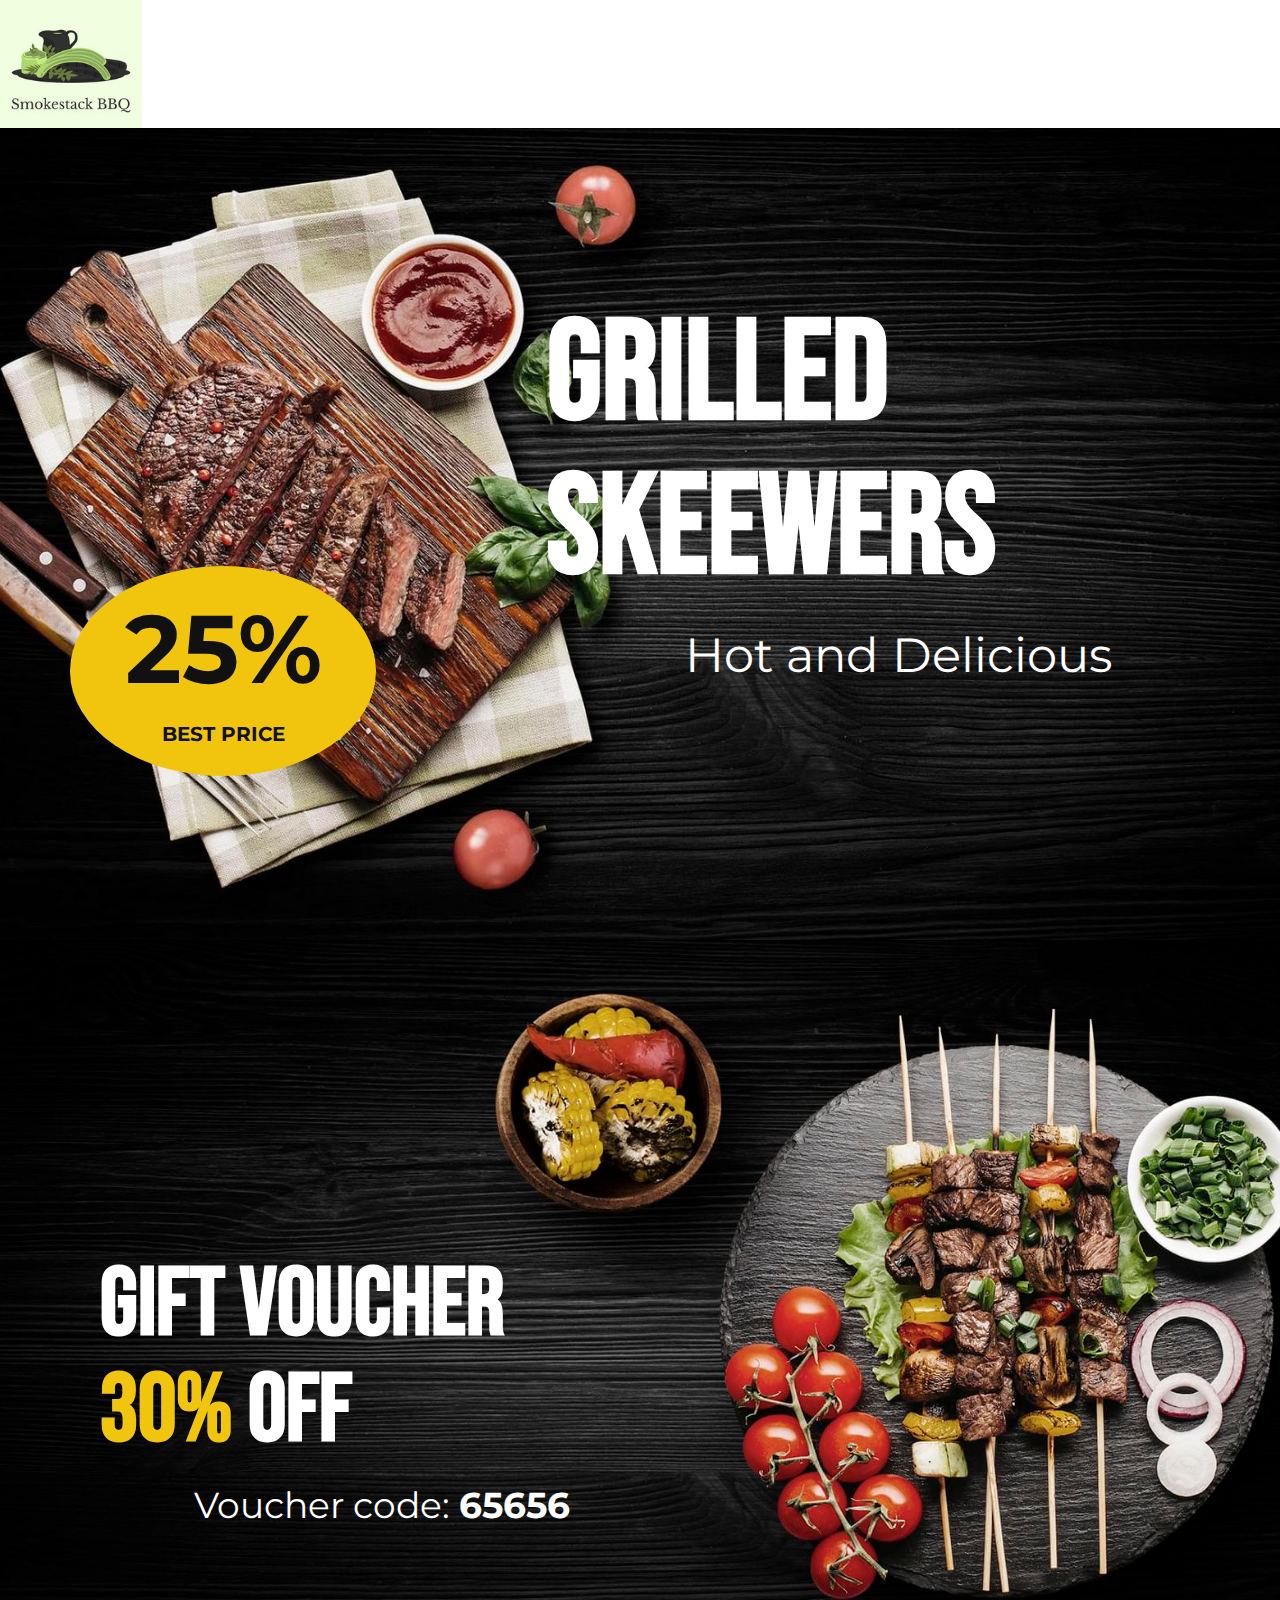
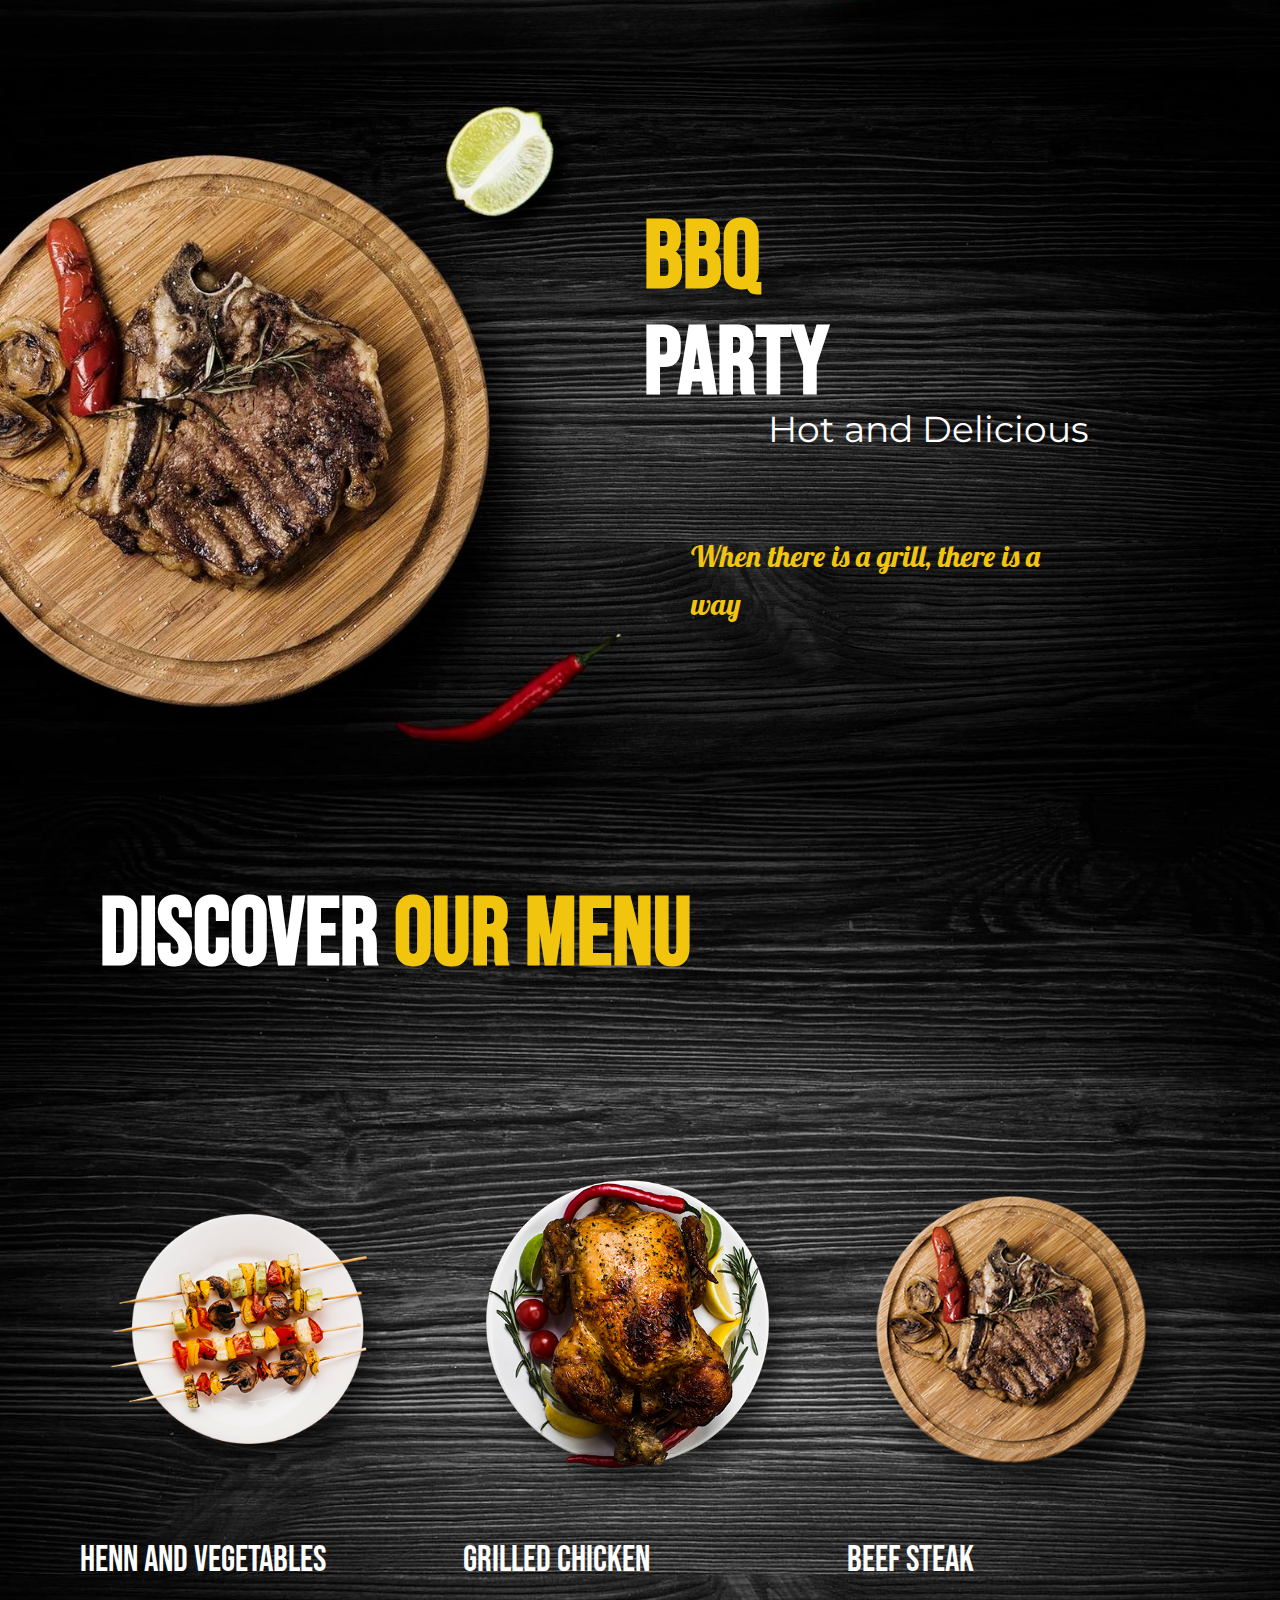
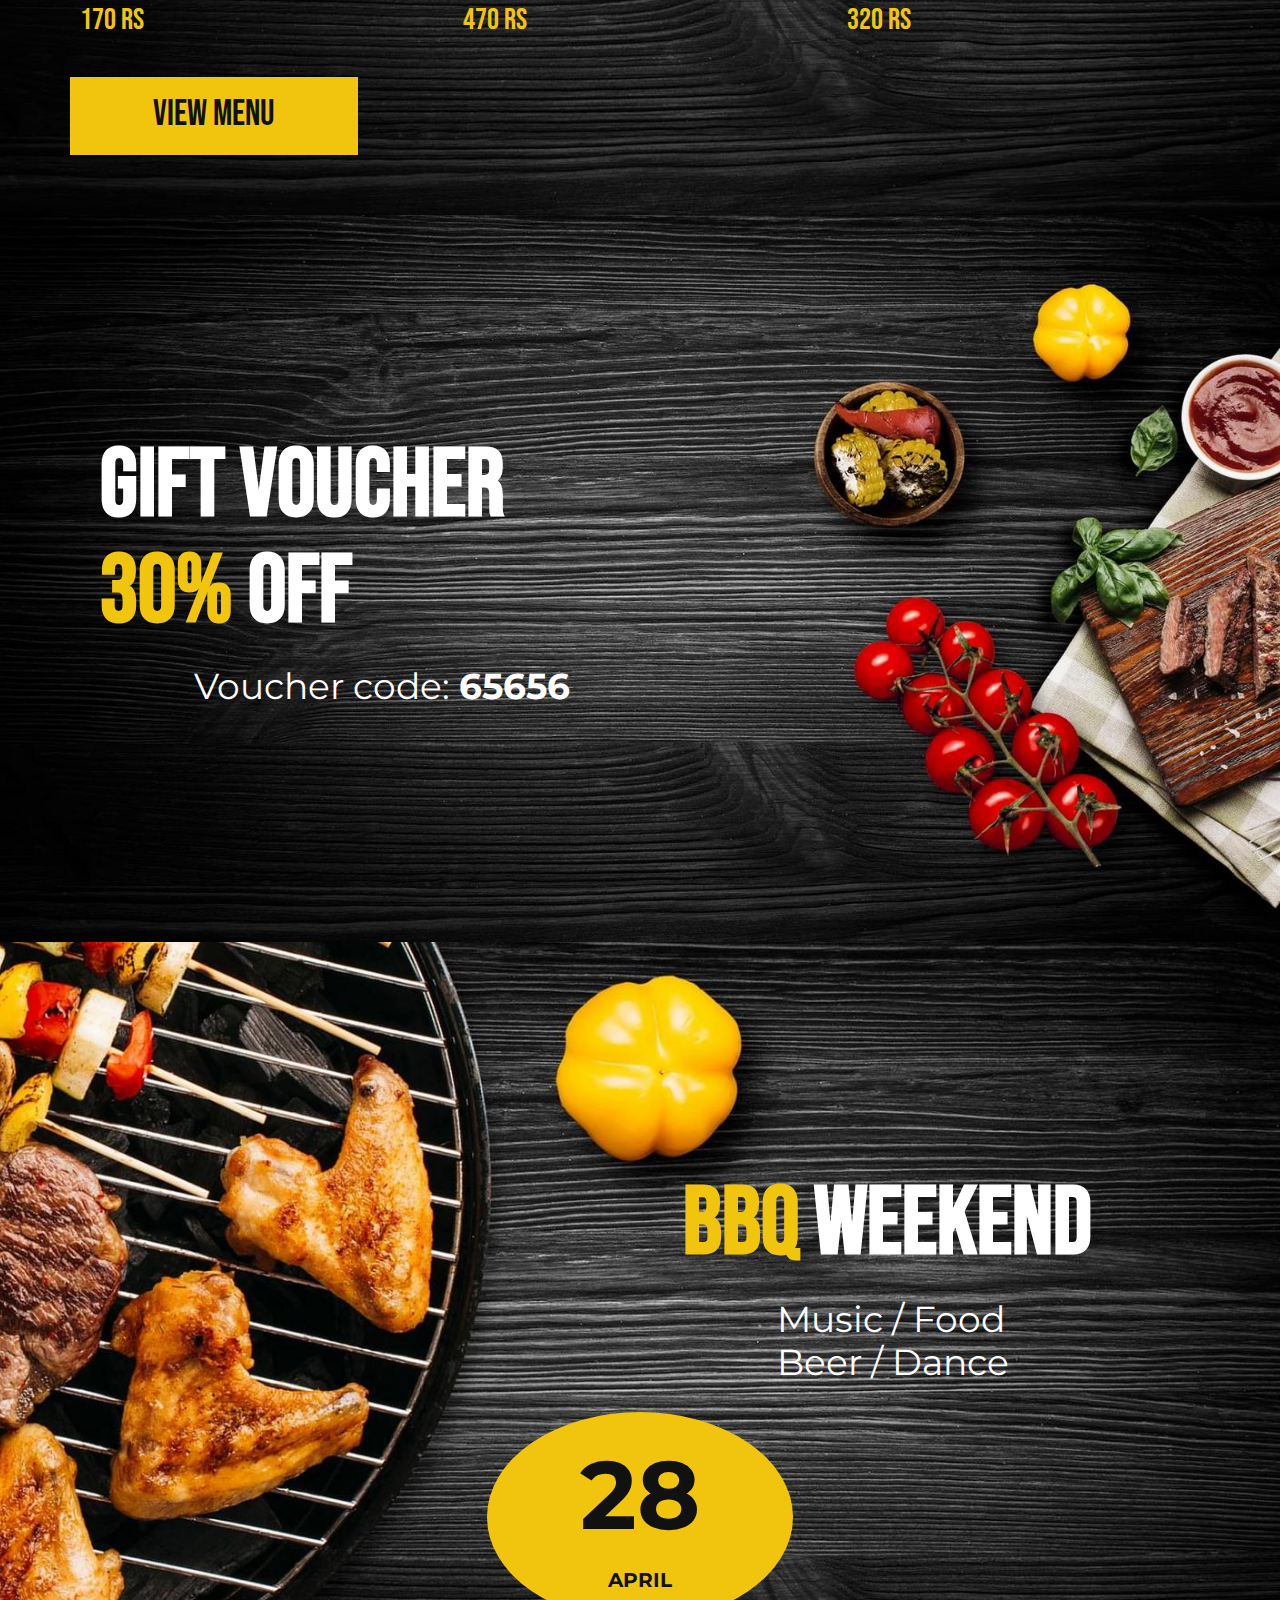
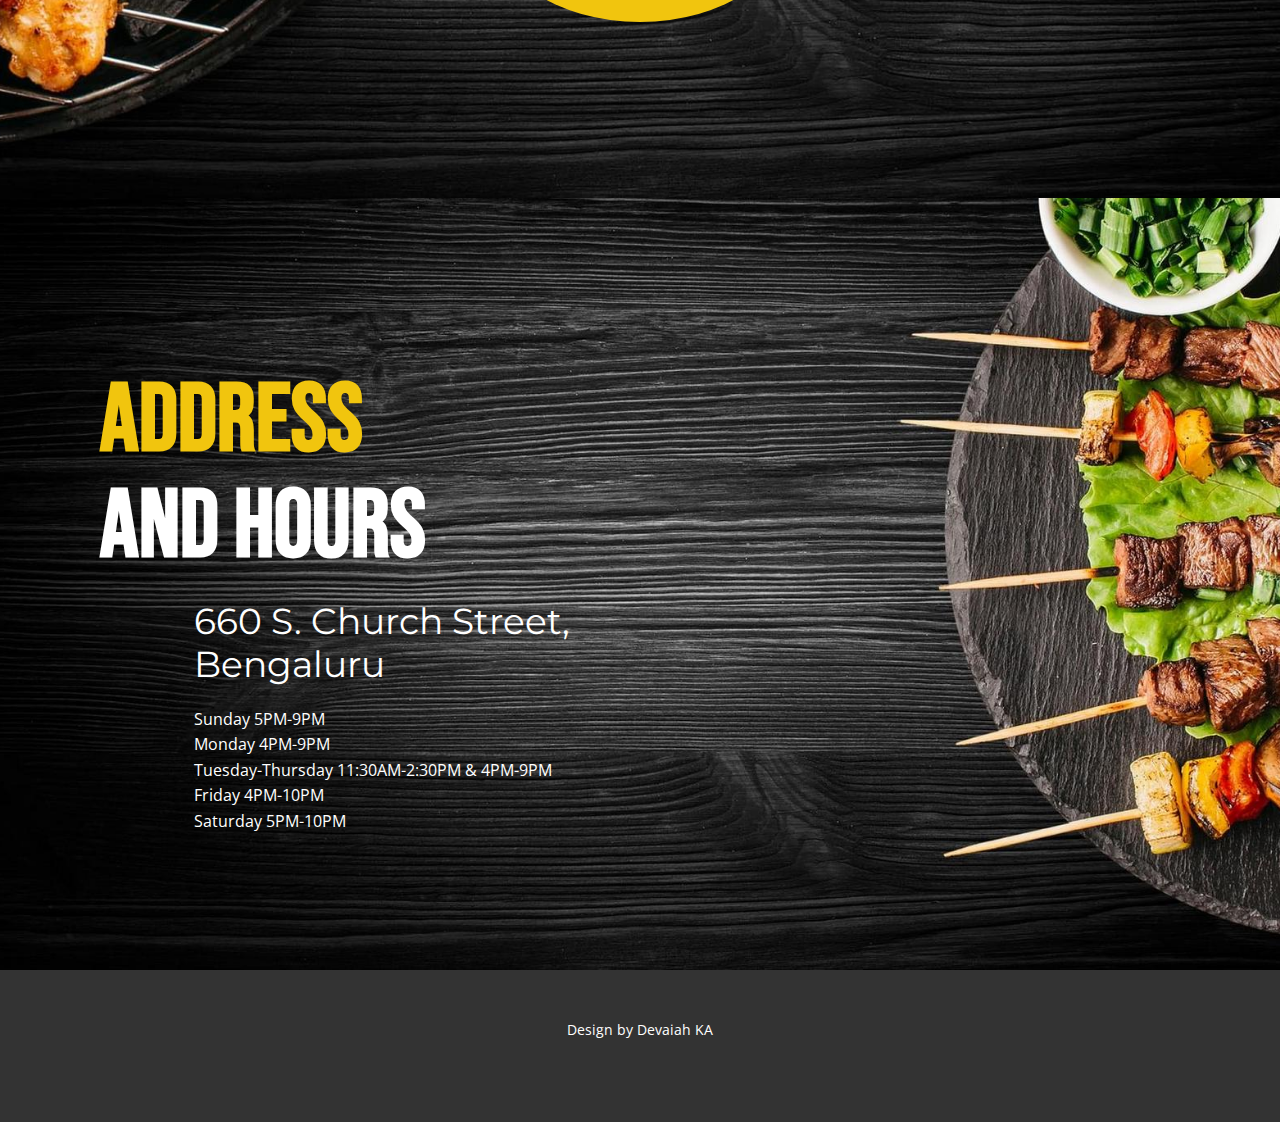
<file: Smokerstack BBQ/index.html>
<!DOCTYPE html>
<html style="font-size: 16px;">
  <head>
    <meta name="viewport" content="width=device-width, initial-scale=1.0">
    <meta charset="utf-8">
    <meta name="keywords" content="​Grilled Skeewers, 2​5%, ​Gift Vouc​her 30% OFF, BBQ Party, ​discover our menu, ​Gift Vouc​her 30% OFF, BBQ ​ Weekend, 28, ​Address and Hours, book your table">
    <meta name="description" content="">
    <meta name="page_type" content="np-template-header-footer-from-plugin">
    <title>Home</title>
    <link rel="stylesheet" href="nicepage.css" media="screen">
<link rel="stylesheet" href="Home.css" media="screen">
    <script class="u-script" type="text/javascript" src="jquery.js" defer=""></script>
    <script class="u-script" type="text/javascript" src="nicepage.js" defer=""></script>
    <meta name="generator" content="Nicepage 4.6.5, nicepage.com">
    <link id="u-theme-google-font" rel="stylesheet" href="https://fonts.googleapis.com/css?family=Roboto:100,100i,300,300i,400,400i,500,500i,700,700i,900,900i|Open+Sans:300,300i,400,400i,500,500i,600,600i,700,700i,800,800i">
    <link id="u-page-google-font" rel="stylesheet" href="https://fonts.googleapis.com/css?family=Montserrat:100,100i,200,200i,300,300i,400,400i,500,500i,600,600i,700,700i,800,800i,900,900i|Lobster:400|Bebas+Neue:400">
    
    
    
    
    
    
    
    
    <script type="application/ld+json">{
		"@context": "http://schema.org",
		"@type": "Organization",
		"name": "",
		"logo": "images/Free_Sample_By_Wix1.jpg"
}</script>
    <meta name="theme-color" content="#70bee8">
    <meta property="og:title" content="Home">
    <meta property="og:type" content="website">
  </head>
  <body data-home-page="Home.html" data-home-page-title="Home" class="u-body u-xl-mode"><header class="u-clearfix u-header u-header" id="sec-158f"><a href="https://nicepage.studio" class="u-image u-logo u-image-1" data-image-width="200" data-image-height="200">
        <img src="images/Free_Sample_By_Wix1.jpg" class="u-logo-image u-logo-image-1">
      </a><nav class="u-align-left u-menu u-menu-dropdown u-menu-hamburger u-offcanvas u-menu-1" data-responsive-from="XL">
        <div class="menu-collapse">
          <a class="u-button-style u-nav-link" href="#" style="padding: 4px 0px; font-size: calc(1em + 8px);">
            <svg class="u-svg-link" preserveAspectRatio="xMidYMin slice" viewBox="0 0 302 302" style=""><use xmlns:xlink="http://www.w3.org/1999/xlink" xlink:href="#svg-5c50"></use></svg>
            <svg xmlns="http://www.w3.org/2000/svg" xmlns:xlink="http://www.w3.org/1999/xlink" version="1.1" id="svg-5c50" x="0px" y="0px" viewBox="0 0 302 302" style="enable-background:new 0 0 302 302;" xml:space="preserve" class="u-svg-content"><g><rect y="36" width="302" height="30"></rect><rect y="236" width="302" height="30"></rect><rect y="136" width="302" height="30"></rect>
</g><g></g><g></g><g></g><g></g><g></g><g></g><g></g><g></g><g></g><g></g><g></g><g></g><g></g><g></g><g></g></svg>
          </a>
        </div>
        <div class="u-nav-container">
          <ul class="u-nav u-unstyled u-nav-1"><li class="u-nav-item"><a class="u-button-style u-nav-link u-text-active-palette-1-base u-text-hover-palette-2-base" href="Home.html" style="padding: 10px 20px;">Home</a>
</li><li class="u-nav-item"><a class="u-button-style u-nav-link u-text-active-palette-1-base u-text-hover-palette-2-base" href="MENU.html" style="padding: 10px 20px;">MENU</a>
</li><li class="u-nav-item"><a class="u-button-style u-nav-link u-text-active-palette-1-base u-text-hover-palette-2-base" href="About-us.html" style="padding: 10px 20px;">About us</a>
</li><li class="u-nav-item"><a class="u-button-style u-nav-link u-text-active-palette-1-base u-text-hover-palette-2-base" href="Booking.html" style="padding: 10px 20px;">Booking</a>
</li></ul>
        </div>
        <div class="u-nav-container-collapse">
          <div class="u-align-center u-black u-container-style u-inner-container-layout u-opacity u-opacity-95 u-sidenav">
            <div class="u-inner-container-layout u-sidenav-overflow">
              <div class="u-menu-close"></div>
              <ul class="u-align-center u-nav u-popupmenu-items u-unstyled u-nav-2"><li class="u-nav-item"><a class="u-button-style u-nav-link" href="Home.html">Home</a>
</li><li class="u-nav-item"><a class="u-button-style u-nav-link" href="MENU.html">MENU</a>
</li><li class="u-nav-item"><a class="u-button-style u-nav-link" href="About-us.html">About us</a>
</li><li class="u-nav-item"><a class="u-button-style u-nav-link" href="Booking.html">Booking</a>
</li></ul>
            </div>
          </div>
          <div class="u-black u-menu-overlay u-opacity u-opacity-70"></div>
        </div>
      </nav><nav class="u-menu u-menu-dropdown u-offcanvas u-menu-2">
        <div class="menu-collapse" style="font-size: 1rem; letter-spacing: 0px; font-weight: 700; text-transform: uppercase;">
          <a class="u-button-style u-custom-active-border-color u-custom-active-color u-custom-border u-custom-border-color u-custom-borders u-custom-hover-border-color u-custom-hover-color u-custom-left-right-menu-spacing u-custom-text-active-color u-custom-text-color u-custom-text-hover-color u-custom-top-bottom-menu-spacing u-nav-link" href="#">
            <svg class="u-svg-link" viewBox="0 0 24 24"><use xmlns:xlink="http://www.w3.org/1999/xlink" xlink:href="#svg-4d1a"></use></svg>
            <svg class="u-svg-content" version="1.1" id="svg-4d1a" viewBox="0 0 16 16" x="0px" y="0px" xmlns:xlink="http://www.w3.org/1999/xlink" xmlns="http://www.w3.org/2000/svg"><g><rect y="1" width="16" height="2"></rect><rect y="7" width="16" height="2"></rect><rect y="13" width="16" height="2"></rect>
</g></svg>
          </a>
        </div>
        <div class="u-custom-menu u-nav-container">
          <ul class="u-nav u-spacing-30 u-unstyled u-nav-3"><li class="u-nav-item"><a class="u-border-2 u-border-active-palette-1-base u-border-hover-palette-1-base u-border-no-left u-border-no-right u-border-no-top u-button-style u-nav-link u-text-active-palette-2-base u-text-hover-grey-90 u-text-palette-3-base" href="Home.html" style="padding: 24px 10px;">Home</a>
</li><li class="u-nav-item"><a class="u-border-2 u-border-active-palette-1-base u-border-hover-palette-1-base u-border-no-left u-border-no-right u-border-no-top u-button-style u-nav-link u-text-active-palette-2-base u-text-hover-grey-90 u-text-palette-3-base" href="MENU.html" style="padding: 24px 10px;">MENU</a>
</li><li class="u-nav-item"><a class="u-border-2 u-border-active-palette-1-base u-border-hover-palette-1-base u-border-no-left u-border-no-right u-border-no-top u-button-style u-nav-link u-text-active-palette-2-base u-text-hover-grey-90 u-text-palette-3-base" href="About-us.html" style="padding: 24px 10px;">About us</a>
</li><li class="u-nav-item"><a class="u-border-2 u-border-active-palette-1-base u-border-hover-palette-1-base u-border-no-left u-border-no-right u-border-no-top u-button-style u-nav-link u-text-active-palette-2-base u-text-hover-grey-90 u-text-palette-3-base" href="Booking.html" style="padding: 24px 10px;">Booking</a>
</li></ul>
        </div>
        <div class="u-custom-menu u-nav-container-collapse">
          <div class="u-black u-container-style u-inner-container-layout u-opacity u-opacity-95 u-sidenav">
            <div class="u-inner-container-layout u-sidenav-overflow">
              <div class="u-menu-close"></div>
              <ul class="u-align-center u-nav u-popupmenu-items u-unstyled u-nav-4"><li class="u-nav-item"><a class="u-button-style u-nav-link" href="Home.html" style="padding: 24px 10px;">Home</a>
</li><li class="u-nav-item"><a class="u-button-style u-nav-link" href="MENU.html" style="padding: 24px 10px;">MENU</a>
</li><li class="u-nav-item"><a class="u-button-style u-nav-link" href="About-us.html" style="padding: 24px 10px;">About us</a>
</li><li class="u-nav-item"><a class="u-button-style u-nav-link" href="Booking.html" style="padding: 24px 10px;">Booking</a>
</li></ul>
            </div>
          </div>
          <div class="u-black u-menu-overlay u-opacity u-opacity-70"></div>
        </div>
      </nav></header>
    <section class="u-clearfix u-image u-section-1" id="sec-1fd2" data-image-width="1920" data-image-height="1080">
      <div class="u-clearfix u-sheet u-sheet-1">
        <div class="u-container-style u-group u-shape-rectangle u-group-1">
          <div class="u-container-layout u-container-layout-1">
            <h1 class="u-custom-font u-text u-text-body-alt-color u-text-1"> Grilled Skeewers</h1>
            <h3 class="u-custom-font u-font-montserrat u-text u-text-body-alt-color u-text-2"> Hot and Delicious</h3>
          </div>
        </div>
        <div class="u-container-align-center u-container-style u-group u-palette-3-base u-shape-circle u-group-2">
          <div class="u-container-layout u-valign-middle u-container-layout-2">
            <h2 class="u-align-center u-custom-font u-font-montserrat u-text u-text-default u-text-3">2​5%</h2>
            <h5 class="u-align-center u-custom-font u-font-montserrat u-text u-text-default u-text-4">best price</h5>
          </div>
        </div>
      </div>
    </section>
    <section class="u-clearfix u-image u-section-2" id="sec-a837" data-image-width="1772" data-image-height="886">
      <div class="u-clearfix u-sheet u-sheet-1">
        <div class="u-container-style u-expanded-width-xs u-group u-shape-rectangle u-group-1">
          <div class="u-container-layout u-container-layout-1">
            <h2 class="u-custom-font u-text u-text-body-alt-color u-text-default u-text-1"> Gift Vouc<span style="font-weight: 700;"></span>her <span class="u-text-palette-3-base">30%</span> OFF
            </h2>
            <h3 class="u-custom-font u-font-montserrat u-text u-text-body-alt-color u-text-2"> Voucher code: <span style="font-weight: 700;">65656</span>
            </h3>
          </div>
        </div>
      </div>
    </section>
    <section class="u-clearfix u-image u-section-3" id="carousel_c7a1" data-image-width="1920" data-image-height="1080">
      <div class="u-clearfix u-sheet u-sheet-1">
        <div class="u-container-style u-group u-shape-rectangle u-group-1">
          <div class="u-container-layout u-container-layout-1">
            <h2 class="u-custom-font u-text u-text-body-alt-color u-text-1">
              <span class="u-text-palette-3-base">BBQ</span> Party
            </h2>
            <h3 class="u-custom-font u-font-montserrat u-text u-text-body-alt-color u-text-2"> Hot and Delicious</h3>
            <p class="u-custom-font u-font-lobster u-large-text u-text u-text-palette-3-base u-text-variant u-text-3">When there is a grill, there is a way</p>
            <p class="u-text u-text-body-alt-color u-text-4">&nbsp;</p>
          </div>
        </div>
      </div>
    </section>
    <section class="u-clearfix u-image u-section-4" id="sec-4fd8" data-image-width="1528" data-image-height="1080">
      <div class="u-clearfix u-sheet u-sheet-1">
        <div class="u-container-style u-group u-shape-rectangle u-group-1">
          <div class="u-container-layout u-container-layout-1">
            <h2 class="u-custom-font u-text u-text-body-alt-color u-text-default u-text-1">
              <span class="u-text-palette-3-base"></span>discover <span class="u-text-palette-3-base">our menu</span>
            </h2>
          </div>
        </div>
        <div class="u-expanded-width u-list u-list-1">
          <div class="u-repeater u-repeater-1">
            <div class="u-container-style u-list-item u-repeater-item">
              <div class="u-container-layout u-similar-container u-container-layout-2">
                <img class="u-expanded-width u-image u-image-contain u-image-default u-image-1" src="images/6744528_3433364.png" alt="" data-image-width="463" data-image-height="411">
                <h6 class="u-custom-font u-text u-text-body-alt-color u-text-default u-text-2"> HenN and vegetables</h6>
                <h3 class="u-custom-font u-text u-text-palette-3-base u-text-3">170 RS</h3>
              </div>
            </div>
            <div class="u-container-style u-list-item u-repeater-item">
              <div class="u-container-layout u-similar-container u-container-layout-3">
                <img class="u-expanded-width u-image u-image-contain u-image-default u-image-2" src="images/6744528_34335364.png" alt="" data-image-width="506" data-image-height="495">
                <h6 class="u-custom-font u-text u-text-body-alt-color u-text-default u-text-4"> Grilled chicken</h6>
                <h3 class="u-custom-font u-text u-text-palette-3-base u-text-5">470 RS</h3>
              </div>
            </div>
            <div class="u-container-style u-list-item u-repeater-item">
              <div class="u-container-layout u-similar-container u-container-layout-4">
                <img class="u-expanded-width u-image u-image-contain u-image-default u-image-3" src="images/6.png" alt="" data-image-width="375" data-image-height="379">
                <h6 class="u-custom-font u-text u-text-body-alt-color u-text-default u-text-6"> Beef steak</h6>
                <h3 class="u-custom-font u-text u-text-palette-3-base u-text-7">320 RS</h3>
              </div>
            </div>
          </div>
        </div>
        <a href="MENU.html" data-page-id="35125084" class="u-border-none u-btn u-button-style u-custom-font u-palette-3-base u-btn-1">View Menu</a>
      </div>
    </section>
    <section class="u-clearfix u-image u-section-5" id="carousel_bbca" data-image-width="1835" data-image-height="1080">
      <div class="u-clearfix u-sheet u-valign-middle-lg u-valign-middle-md u-valign-middle-xl u-sheet-1">
        <div class="u-container-style u-group u-shape-rectangle u-group-1">
          <div class="u-container-layout u-container-layout-1">
            <h2 class="u-custom-font u-text u-text-body-alt-color u-text-default u-text-1"> Gift Vouc<span style="font-weight: 700;"></span>her <span class="u-text-palette-3-base">30%</span> OFF
            </h2>
            <h3 class="u-custom-font u-font-montserrat u-text u-text-body-alt-color u-text-2"> Voucher code: <span style="font-weight: 700;">65656</span>
            </h3>
          </div>
        </div>
      </div>
    </section>
    <section class="u-clearfix u-image u-section-6" id="carousel_005c" data-image-width="1835" data-image-height="1080">
      <div class="u-clearfix u-sheet u-sheet-1">
        <div class="u-container-style u-group u-shape-rectangle u-group-1">
          <div class="u-container-layout u-container-layout-1">
            <h2 class="u-custom-font u-text u-text-body-alt-color u-text-default u-text-1">
              <span class="u-text-palette-3-base">BBQ</span> Weekend
            </h2>
            <h3 class="u-custom-font u-font-montserrat u-text u-text-body-alt-color u-text-2">Music / Food<br>Beer / Dance
            </h3>
          </div>
        </div>
        <div class="u-container-align-center u-container-style u-group u-palette-3-base u-shape-circle u-group-2">
          <div class="u-container-layout u-valign-middle u-container-layout-2">
            <h2 class="u-align-center u-custom-font u-font-montserrat u-text u-text-default u-text-3">28</h2>
            <h5 class="u-align-center u-custom-font u-font-montserrat u-text u-text-default u-text-4">april</h5>
          </div>
        </div>
      </div>
    </section>
    <section class="u-clearfix u-image u-section-7" id="carousel_166b" data-image-width="1835" data-image-height="1080">
      <div class="u-clearfix u-sheet u-sheet-1">
        <div class="u-container-style u-expanded-width-xs u-group u-shape-rectangle u-group-1">
          <div class="u-container-layout u-container-layout-1">
            <h2 class="u-custom-font u-text u-text-body-alt-color u-text-1">
              <span class="u-text-palette-3-base">Address</span> and Hours
            </h2>
            <h3 class="u-custom-font u-font-montserrat u-text u-text-body-alt-color u-text-2"> 660 S. Church Street, Bengaluru</h3>
            <p class="u-text u-text-body-alt-color u-text-3"> Sunday 5PM-9PM<br>Monday 4PM-9PM<br>Tuesday-Thursday 11:30AM-2:30PM &amp; 4PM-9PM<br>Friday 4PM-10PM<br>Saturday 5PM-10PM
            </p>
          </div>
        </div>
      </div>
    </section>
    
    
    <footer class="u-align-center u-clearfix u-footer u-grey-80 u-footer" id="sec-e99d"><div class="u-clearfix u-sheet u-sheet-1">
        <p class="u-small-text u-text u-text-variant u-text-1">Design by Devaiah KA</p>
      </div></footer>
    <section class="u-backlink u-clearfix u-grey-80">
    </section>
  </body>
</html>
</file>
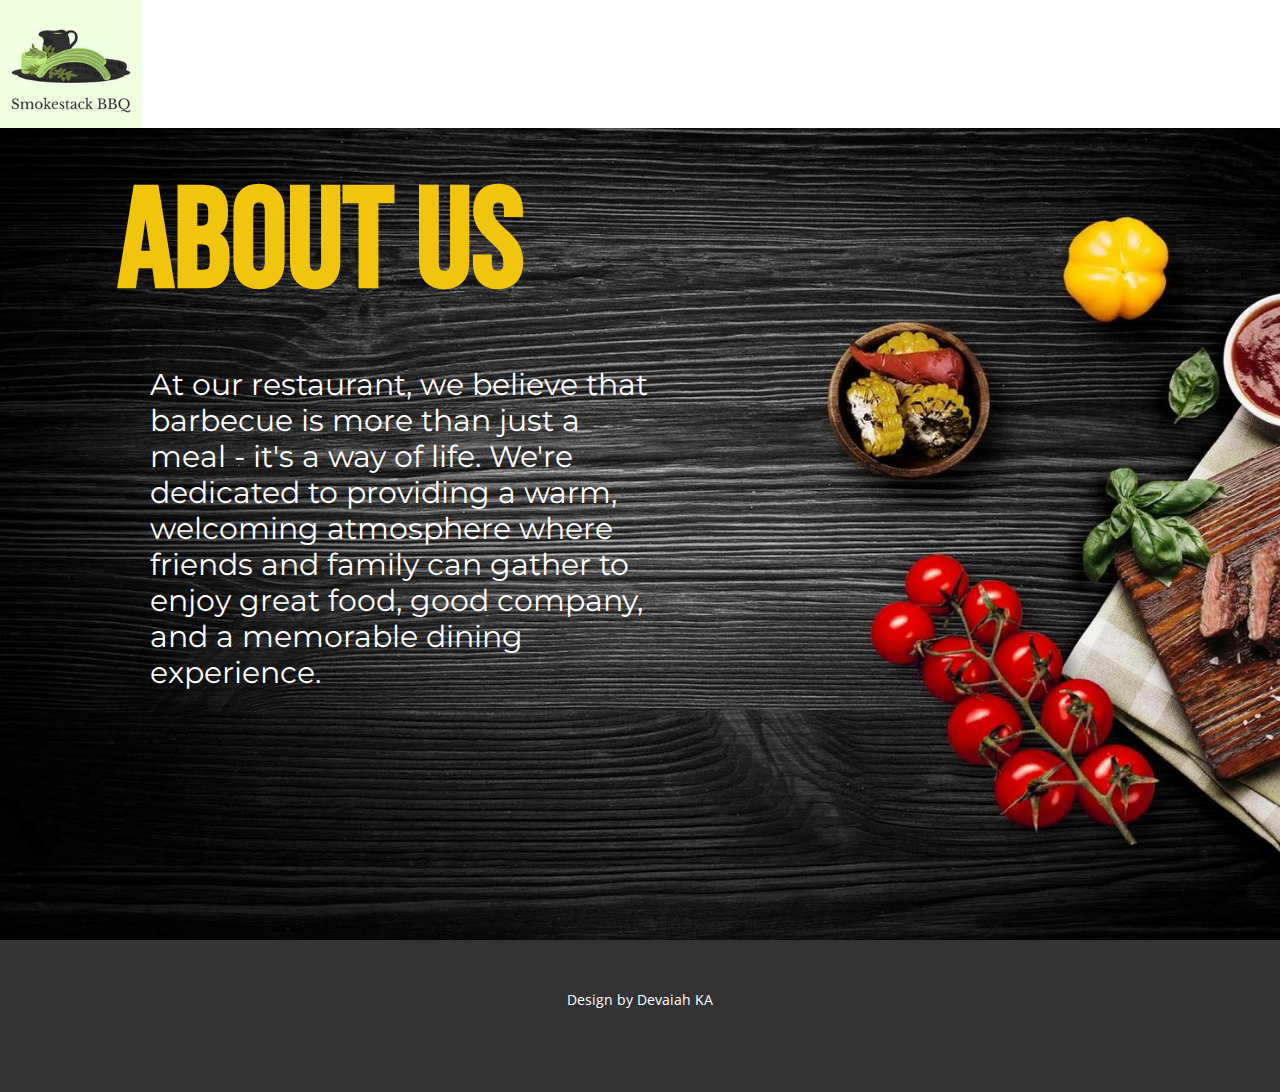
<file: Smokerstack BBQ/About-us.html>
<!DOCTYPE html>
<html style="font-size: 16px;">
  <head>
    <meta name="viewport" content="width=device-width, initial-scale=1.0">
    <meta charset="utf-8">
    <meta name="keywords" content="​Grilled Skeewers">
    <meta name="description" content="">
    <meta name="page_type" content="np-template-header-footer-from-plugin">
    <title>About us</title>
    <link rel="stylesheet" href="nicepage.css" media="screen">
<link rel="stylesheet" href="About-us.css" media="screen">
    <script class="u-script" type="text/javascript" src="jquery.js" defer=""></script>
    <script class="u-script" type="text/javascript" src="nicepage.js" defer=""></script>
    <meta name="generator" content="Nicepage 4.6.5, nicepage.com">
    <link id="u-theme-google-font" rel="stylesheet" href="https://fonts.googleapis.com/css?family=Roboto:100,100i,300,300i,400,400i,500,500i,700,700i,900,900i|Open+Sans:300,300i,400,400i,500,500i,600,600i,700,700i,800,800i">
    <link id="u-page-google-font" rel="stylesheet" href="https://fonts.googleapis.com/css?family=Montserrat:100,100i,200,200i,300,300i,400,400i,500,500i,600,600i,700,700i,800,800i,900,900i|Bebas+Neue:400">
    
    
    <script type="application/ld+json">{
		"@context": "http://schema.org",
		"@type": "Organization",
		"name": "",
		"logo": "images/Free_Sample_By_Wix1.jpg"
}</script>
    <meta name="theme-color" content="#70bee8">
    <meta property="og:title" content="About us">
    <meta property="og:type" content="website">
  </head>
  <body class="u-body u-xl-mode"><header class="u-clearfix u-header u-header" id="sec-158f"><a href="https://nicepage.studio" class="u-image u-logo u-image-1" data-image-width="200" data-image-height="200">
        <img src="images/Free_Sample_By_Wix1.jpg" class="u-logo-image u-logo-image-1">
      </a><nav class="u-align-left u-menu u-menu-dropdown u-menu-hamburger u-offcanvas u-menu-1" data-responsive-from="XL">
        <div class="menu-collapse">
          <a class="u-button-style u-nav-link" href="#" style="padding: 4px 0px; font-size: calc(1em + 8px);">
            <svg class="u-svg-link" preserveAspectRatio="xMidYMin slice" viewBox="0 0 302 302" style=""><use xmlns:xlink="http://www.w3.org/1999/xlink" xlink:href="#svg-5c50"></use></svg>
            <svg xmlns="http://www.w3.org/2000/svg" xmlns:xlink="http://www.w3.org/1999/xlink" version="1.1" id="svg-5c50" x="0px" y="0px" viewBox="0 0 302 302" style="enable-background:new 0 0 302 302;" xml:space="preserve" class="u-svg-content"><g><rect y="36" width="302" height="30"></rect><rect y="236" width="302" height="30"></rect><rect y="136" width="302" height="30"></rect>
</g><g></g><g></g><g></g><g></g><g></g><g></g><g></g><g></g><g></g><g></g><g></g><g></g><g></g><g></g><g></g></svg>
          </a>
        </div>
        <div class="u-nav-container">
          <ul class="u-nav u-unstyled u-nav-1"><li class="u-nav-item"><a class="u-button-style u-nav-link u-text-active-palette-1-base u-text-hover-palette-2-base" href="Home.html" style="padding: 10px 20px;">Home</a>
</li><li class="u-nav-item"><a class="u-button-style u-nav-link u-text-active-palette-1-base u-text-hover-palette-2-base" href="MENU.html" style="padding: 10px 20px;">MENU</a>
</li><li class="u-nav-item"><a class="u-button-style u-nav-link u-text-active-palette-1-base u-text-hover-palette-2-base" href="About-us.html" style="padding: 10px 20px;">About us</a>
</li><li class="u-nav-item"><a class="u-button-style u-nav-link u-text-active-palette-1-base u-text-hover-palette-2-base" href="Booking.html" style="padding: 10px 20px;">Booking</a>
</li></ul>
        </div>
        <div class="u-nav-container-collapse">
          <div class="u-align-center u-black u-container-style u-inner-container-layout u-opacity u-opacity-95 u-sidenav">
            <div class="u-inner-container-layout u-sidenav-overflow">
              <div class="u-menu-close"></div>
              <ul class="u-align-center u-nav u-popupmenu-items u-unstyled u-nav-2"><li class="u-nav-item"><a class="u-button-style u-nav-link" href="Home.html">Home</a>
</li><li class="u-nav-item"><a class="u-button-style u-nav-link" href="MENU.html">MENU</a>
</li><li class="u-nav-item"><a class="u-button-style u-nav-link" href="About-us.html">About us</a>
</li><li class="u-nav-item"><a class="u-button-style u-nav-link" href="Booking.html">Booking</a>
</li></ul>
            </div>
          </div>
          <div class="u-black u-menu-overlay u-opacity u-opacity-70"></div>
        </div>
      </nav><nav class="u-menu u-menu-dropdown u-offcanvas u-menu-2">
        <div class="menu-collapse" style="font-size: 1rem; letter-spacing: 0px; font-weight: 700; text-transform: uppercase;">
          <a class="u-button-style u-custom-active-border-color u-custom-active-color u-custom-border u-custom-border-color u-custom-borders u-custom-hover-border-color u-custom-hover-color u-custom-left-right-menu-spacing u-custom-text-active-color u-custom-text-color u-custom-text-hover-color u-custom-top-bottom-menu-spacing u-nav-link" href="#">
            <svg class="u-svg-link" viewBox="0 0 24 24"><use xmlns:xlink="http://www.w3.org/1999/xlink" xlink:href="#svg-4d1a"></use></svg>
            <svg class="u-svg-content" version="1.1" id="svg-4d1a" viewBox="0 0 16 16" x="0px" y="0px" xmlns:xlink="http://www.w3.org/1999/xlink" xmlns="http://www.w3.org/2000/svg"><g><rect y="1" width="16" height="2"></rect><rect y="7" width="16" height="2"></rect><rect y="13" width="16" height="2"></rect>
</g></svg>
          </a>
        </div>
        <div class="u-custom-menu u-nav-container">
          <ul class="u-nav u-spacing-30 u-unstyled u-nav-3"><li class="u-nav-item"><a class="u-border-2 u-border-active-palette-1-base u-border-hover-palette-1-base u-border-no-left u-border-no-right u-border-no-top u-button-style u-nav-link u-text-active-palette-2-base u-text-hover-grey-90 u-text-palette-3-base" href="Home.html" style="padding: 24px 10px;">Home</a>
</li><li class="u-nav-item"><a class="u-border-2 u-border-active-palette-1-base u-border-hover-palette-1-base u-border-no-left u-border-no-right u-border-no-top u-button-style u-nav-link u-text-active-palette-2-base u-text-hover-grey-90 u-text-palette-3-base" href="MENU.html" style="padding: 24px 10px;">MENU</a>
</li><li class="u-nav-item"><a class="u-border-2 u-border-active-palette-1-base u-border-hover-palette-1-base u-border-no-left u-border-no-right u-border-no-top u-button-style u-nav-link u-text-active-palette-2-base u-text-hover-grey-90 u-text-palette-3-base" href="About-us.html" style="padding: 24px 10px;">About us</a>
</li><li class="u-nav-item"><a class="u-border-2 u-border-active-palette-1-base u-border-hover-palette-1-base u-border-no-left u-border-no-right u-border-no-top u-button-style u-nav-link u-text-active-palette-2-base u-text-hover-grey-90 u-text-palette-3-base" href="Booking.html" style="padding: 24px 10px;">Booking</a>
</li></ul>
        </div>
        <div class="u-custom-menu u-nav-container-collapse">
          <div class="u-black u-container-style u-inner-container-layout u-opacity u-opacity-95 u-sidenav">
            <div class="u-inner-container-layout u-sidenav-overflow">
              <div class="u-menu-close"></div>
              <ul class="u-align-center u-nav u-popupmenu-items u-unstyled u-nav-4"><li class="u-nav-item"><a class="u-button-style u-nav-link" href="Home.html" style="padding: 24px 10px;">Home</a>
</li><li class="u-nav-item"><a class="u-button-style u-nav-link" href="MENU.html" style="padding: 24px 10px;">MENU</a>
</li><li class="u-nav-item"><a class="u-button-style u-nav-link" href="About-us.html" style="padding: 24px 10px;">About us</a>
</li><li class="u-nav-item"><a class="u-button-style u-nav-link" href="Booking.html" style="padding: 24px 10px;">Booking</a>
</li></ul>
            </div>
          </div>
          <div class="u-black u-menu-overlay u-opacity u-opacity-70"></div>
        </div>
      </nav></header>
    <section class="u-clearfix u-image u-section-1" id="sec-de86" data-image-width="1600" data-image-height="942">
      <div class="u-clearfix u-sheet u-sheet-1">
        <div class="u-container-style u-group u-shape-rectangle u-group-1">
          <div class="u-container-layout u-container-layout-1">
            <h1 class="u-custom-font u-text u-text-body-alt-color u-text-1">
              <span class="u-text-palette-3-base">Abou​t us</span>
            </h1>
          </div>
        </div>
        <h3 class="u-custom-font u-font-montserrat u-text u-text-body-alt-color u-text-2">At our restaurant, we believe that barbecue is more than just a meal - it's a way of life. We're dedicated to providing a warm, welcoming atmosphere where friends and family can gather to enjoy great food, good company, and a memorable dining experience. </h3>
      </div>
    </section>
    
    
    <footer class="u-align-center u-clearfix u-footer u-grey-80 u-footer" id="sec-e99d"><div class="u-clearfix u-sheet u-sheet-1">
        <p class="u-small-text u-text u-text-variant u-text-1">Design by Devaiah KA</p>
      </div></footer>
    <section class="u-backlink u-clearfix u-grey-80">
    </section>
  </body>
</html>
</file>
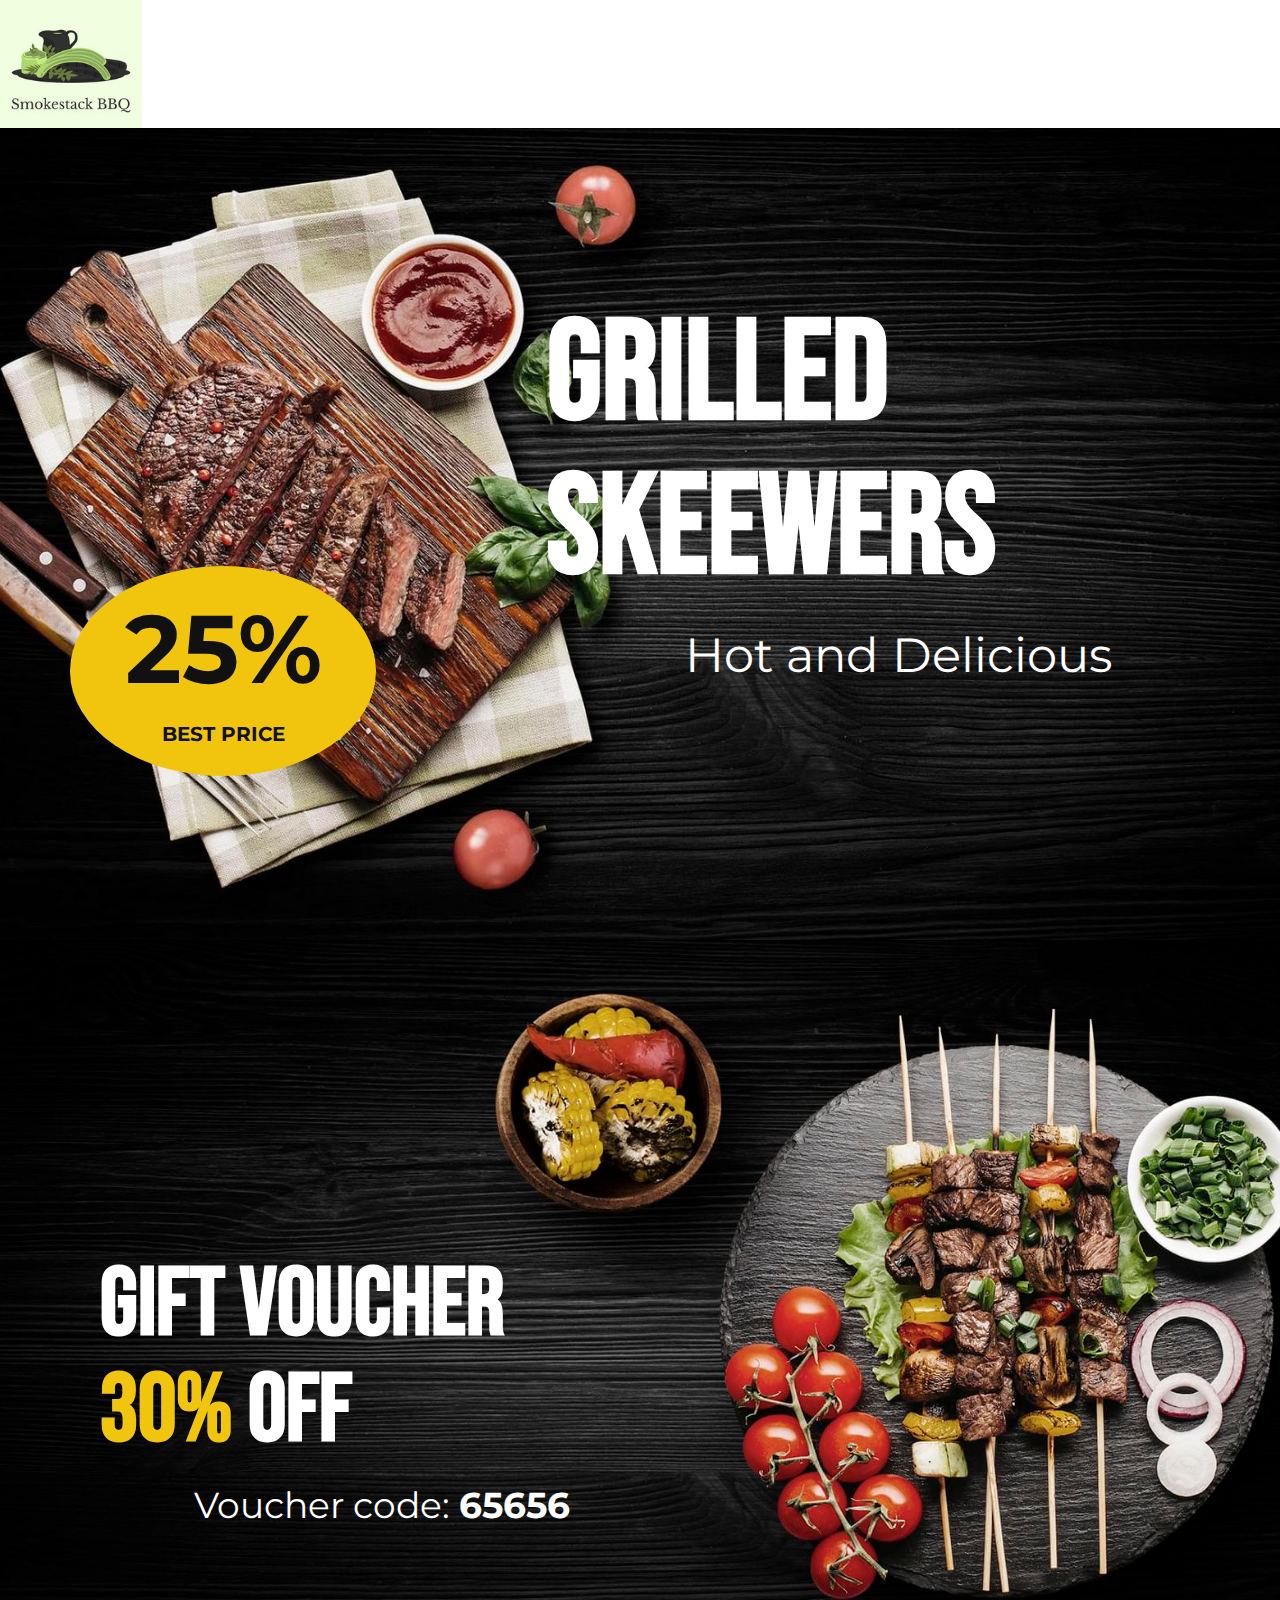
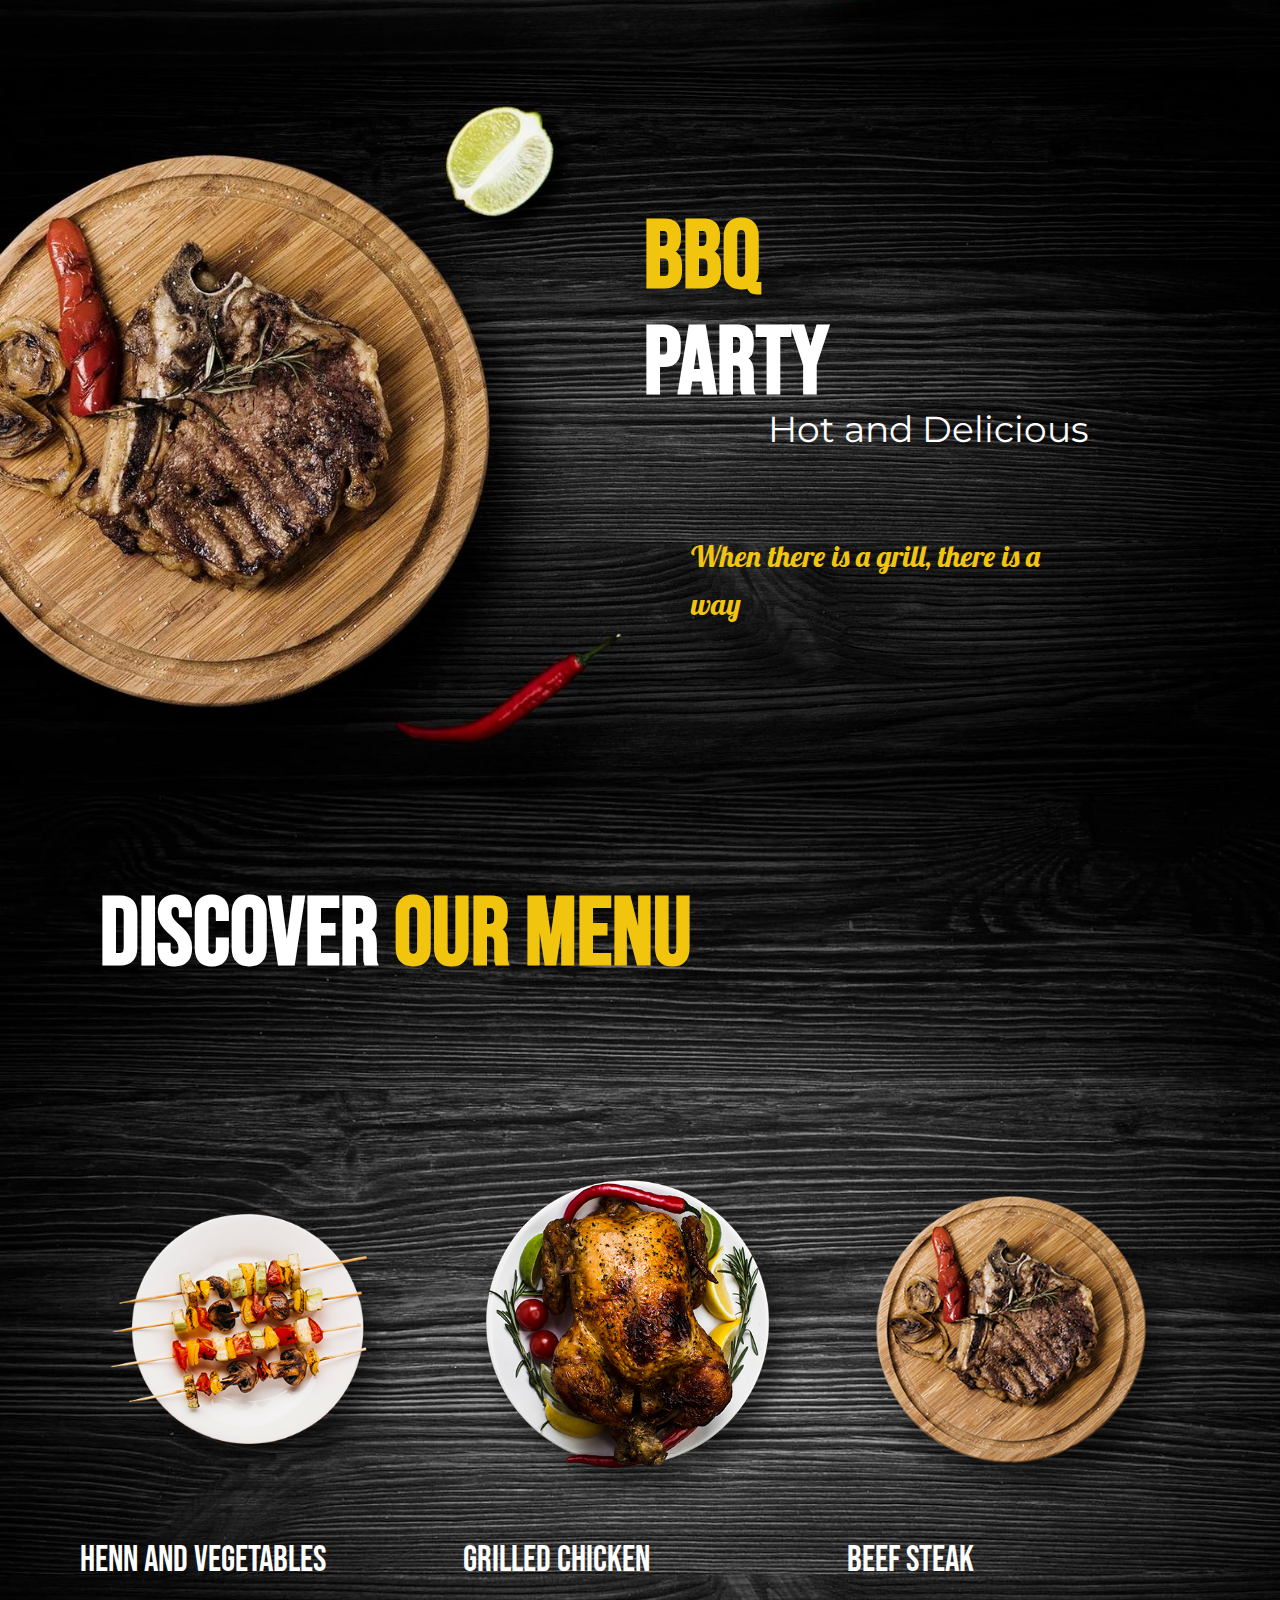
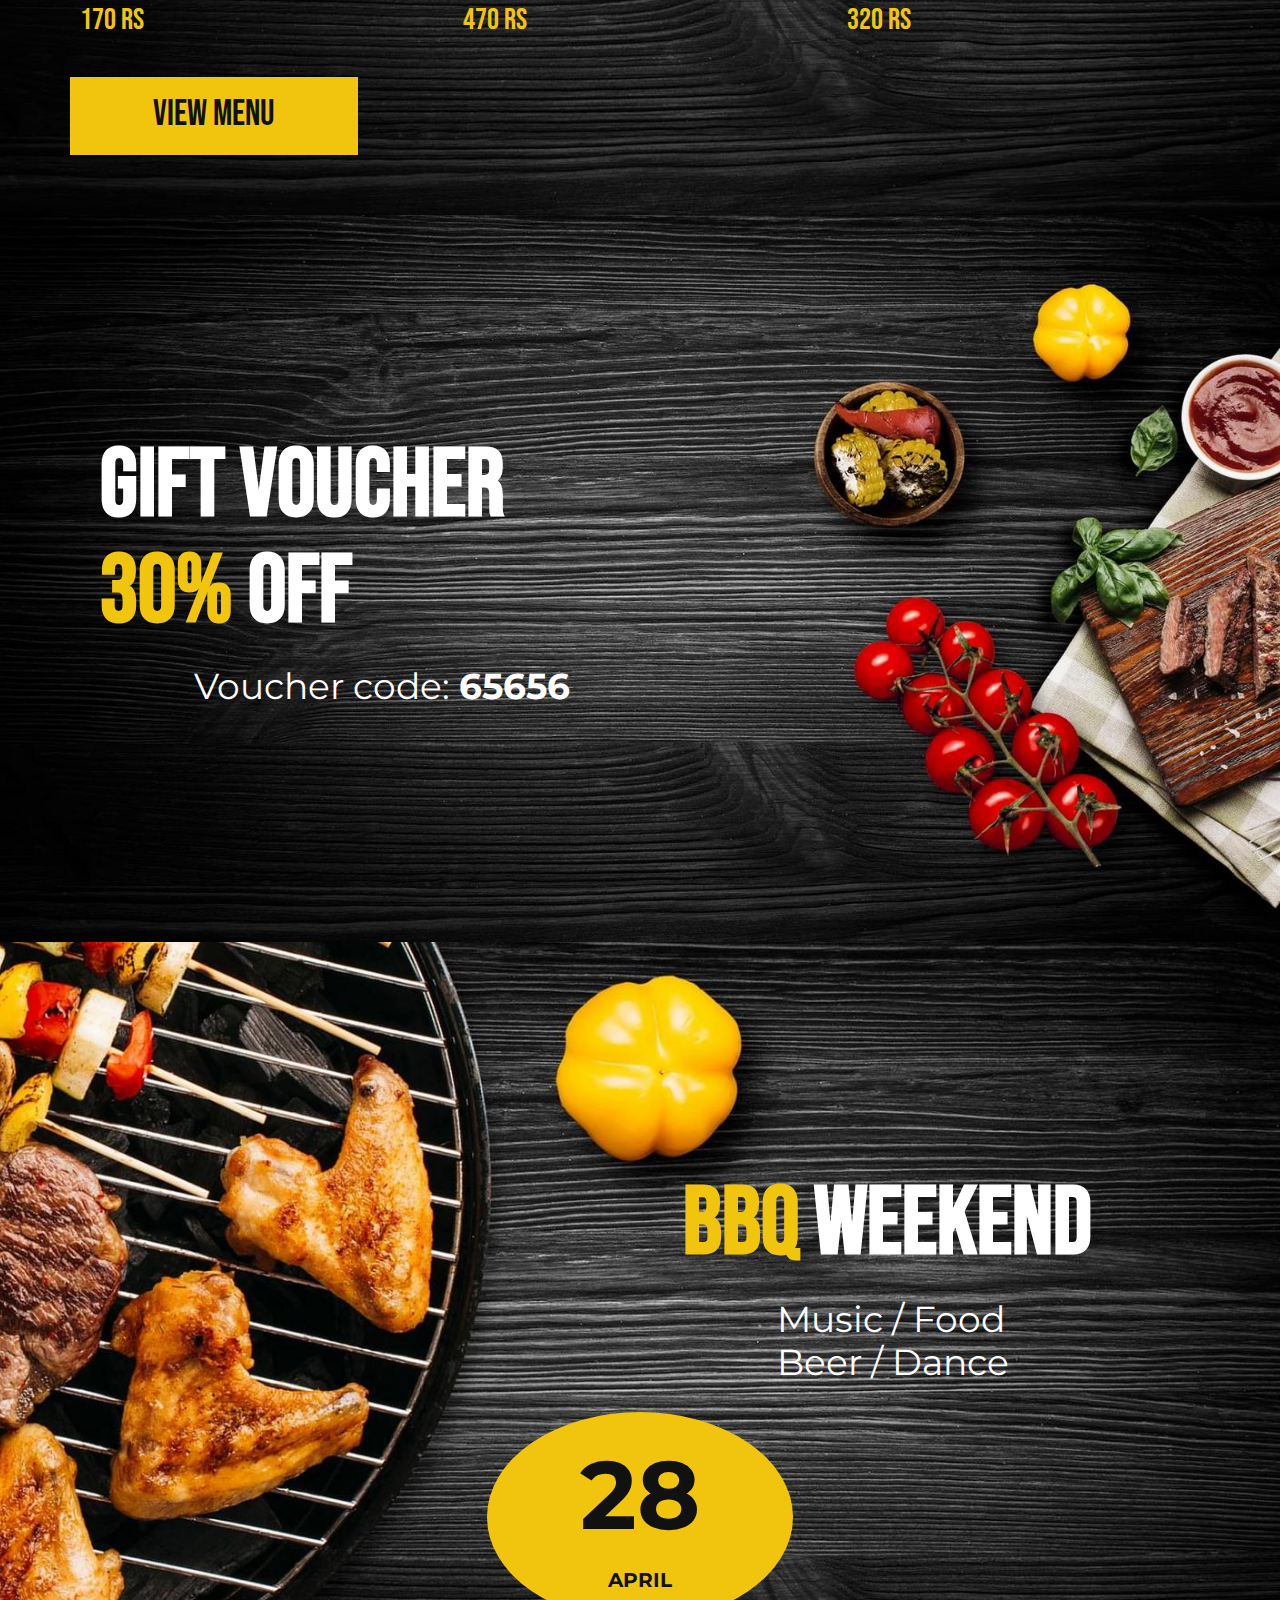
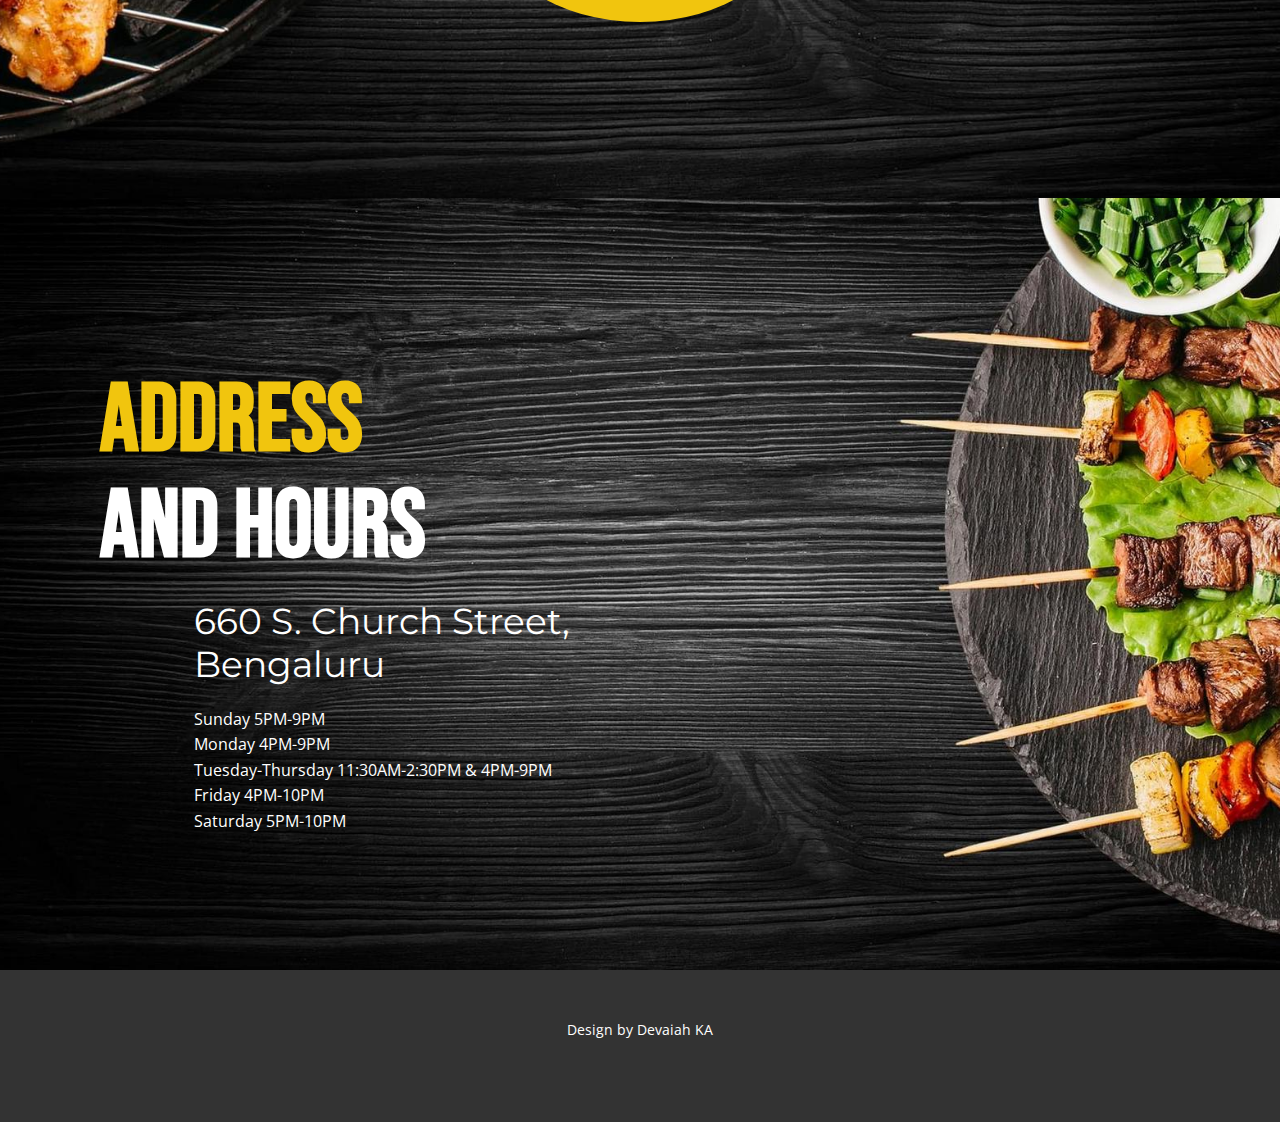
<file: Smokerstack BBQ/Home.html>
<!DOCTYPE html>
<html style="font-size: 16px;">
  <head>
    <meta name="viewport" content="width=device-width, initial-scale=1.0">
    <meta charset="utf-8">
    <meta name="keywords" content="​Grilled Skeewers, 2​5%, ​Gift Vouc​her 30% OFF, BBQ Party, ​discover our menu, ​Gift Vouc​her 30% OFF, BBQ ​ Weekend, 28, ​Address and Hours, book your table">
    <meta name="description" content="">
    <meta name="page_type" content="np-template-header-footer-from-plugin">
    <title>Home</title>
    <link rel="stylesheet" href="nicepage.css" media="screen">
<link rel="stylesheet" href="Home.css" media="screen">
    <script class="u-script" type="text/javascript" src="jquery.js" defer=""></script>
    <script class="u-script" type="text/javascript" src="nicepage.js" defer=""></script>
    <meta name="generator" content="Nicepage 4.6.5, nicepage.com">
    <link id="u-theme-google-font" rel="stylesheet" href="https://fonts.googleapis.com/css?family=Roboto:100,100i,300,300i,400,400i,500,500i,700,700i,900,900i|Open+Sans:300,300i,400,400i,500,500i,600,600i,700,700i,800,800i">
    <link id="u-page-google-font" rel="stylesheet" href="https://fonts.googleapis.com/css?family=Montserrat:100,100i,200,200i,300,300i,400,400i,500,500i,600,600i,700,700i,800,800i,900,900i|Lobster:400|Bebas+Neue:400">
    
    
    
    
    
    
    
    
    <script type="application/ld+json">{
		"@context": "http://schema.org",
		"@type": "Organization",
		"name": "",
		"logo": "images/Free_Sample_By_Wix1.jpg"
}</script>
    <meta name="theme-color" content="#70bee8">
    <meta property="og:title" content="Home">
    <meta property="og:type" content="website">
  </head>
  <body class="u-body u-xl-mode"><header class="u-clearfix u-header u-header" id="sec-158f"><a href="https://nicepage.studio" class="u-image u-logo u-image-1" data-image-width="200" data-image-height="200">
        <img src="images/Free_Sample_By_Wix1.jpg" class="u-logo-image u-logo-image-1">
      </a><nav class="u-align-left u-menu u-menu-dropdown u-menu-hamburger u-offcanvas u-menu-1" data-responsive-from="XL">
        <div class="menu-collapse">
          <a class="u-button-style u-nav-link" href="#" style="padding: 4px 0px; font-size: calc(1em + 8px);">
            <svg class="u-svg-link" preserveAspectRatio="xMidYMin slice" viewBox="0 0 302 302" style=""><use xmlns:xlink="http://www.w3.org/1999/xlink" xlink:href="#svg-5c50"></use></svg>
            <svg xmlns="http://www.w3.org/2000/svg" xmlns:xlink="http://www.w3.org/1999/xlink" version="1.1" id="svg-5c50" x="0px" y="0px" viewBox="0 0 302 302" style="enable-background:new 0 0 302 302;" xml:space="preserve" class="u-svg-content"><g><rect y="36" width="302" height="30"></rect><rect y="236" width="302" height="30"></rect><rect y="136" width="302" height="30"></rect>
</g><g></g><g></g><g></g><g></g><g></g><g></g><g></g><g></g><g></g><g></g><g></g><g></g><g></g><g></g><g></g></svg>
          </a>
        </div>
        <div class="u-nav-container">
          <ul class="u-nav u-unstyled u-nav-1"><li class="u-nav-item"><a class="u-button-style u-nav-link u-text-active-palette-1-base u-text-hover-palette-2-base" href="Home.html" style="padding: 10px 20px;">Home</a>
</li><li class="u-nav-item"><a class="u-button-style u-nav-link u-text-active-palette-1-base u-text-hover-palette-2-base" href="MENU.html" style="padding: 10px 20px;">MENU</a>
</li><li class="u-nav-item"><a class="u-button-style u-nav-link u-text-active-palette-1-base u-text-hover-palette-2-base" href="About-us.html" style="padding: 10px 20px;">About us</a>
</li><li class="u-nav-item"><a class="u-button-style u-nav-link u-text-active-palette-1-base u-text-hover-palette-2-base" href="Booking.html" style="padding: 10px 20px;">Booking</a>
</li></ul>
        </div>
        <div class="u-nav-container-collapse">
          <div class="u-align-center u-black u-container-style u-inner-container-layout u-opacity u-opacity-95 u-sidenav">
            <div class="u-inner-container-layout u-sidenav-overflow">
              <div class="u-menu-close"></div>
              <ul class="u-align-center u-nav u-popupmenu-items u-unstyled u-nav-2"><li class="u-nav-item"><a class="u-button-style u-nav-link" href="Home.html">Home</a>
</li><li class="u-nav-item"><a class="u-button-style u-nav-link" href="MENU.html">MENU</a>
</li><li class="u-nav-item"><a class="u-button-style u-nav-link" href="About-us.html">About us</a>
</li><li class="u-nav-item"><a class="u-button-style u-nav-link" href="Booking.html">Booking</a>
</li></ul>
            </div>
          </div>
          <div class="u-black u-menu-overlay u-opacity u-opacity-70"></div>
        </div>
      </nav><nav class="u-menu u-menu-dropdown u-offcanvas u-menu-2">
        <div class="menu-collapse" style="font-size: 1rem; letter-spacing: 0px; font-weight: 700; text-transform: uppercase;">
          <a class="u-button-style u-custom-active-border-color u-custom-active-color u-custom-border u-custom-border-color u-custom-borders u-custom-hover-border-color u-custom-hover-color u-custom-left-right-menu-spacing u-custom-text-active-color u-custom-text-color u-custom-text-hover-color u-custom-top-bottom-menu-spacing u-nav-link" href="#">
            <svg class="u-svg-link" viewBox="0 0 24 24"><use xmlns:xlink="http://www.w3.org/1999/xlink" xlink:href="#svg-4d1a"></use></svg>
            <svg class="u-svg-content" version="1.1" id="svg-4d1a" viewBox="0 0 16 16" x="0px" y="0px" xmlns:xlink="http://www.w3.org/1999/xlink" xmlns="http://www.w3.org/2000/svg"><g><rect y="1" width="16" height="2"></rect><rect y="7" width="16" height="2"></rect><rect y="13" width="16" height="2"></rect>
</g></svg>
          </a>
        </div>
        <div class="u-custom-menu u-nav-container">
          <ul class="u-nav u-spacing-30 u-unstyled u-nav-3"><li class="u-nav-item"><a class="u-border-2 u-border-active-palette-1-base u-border-hover-palette-1-base u-border-no-left u-border-no-right u-border-no-top u-button-style u-nav-link u-text-active-palette-2-base u-text-hover-grey-90 u-text-palette-3-base" href="Home.html" style="padding: 24px 10px;">Home</a>
</li><li class="u-nav-item"><a class="u-border-2 u-border-active-palette-1-base u-border-hover-palette-1-base u-border-no-left u-border-no-right u-border-no-top u-button-style u-nav-link u-text-active-palette-2-base u-text-hover-grey-90 u-text-palette-3-base" href="MENU.html" style="padding: 24px 10px;">MENU</a>
</li><li class="u-nav-item"><a class="u-border-2 u-border-active-palette-1-base u-border-hover-palette-1-base u-border-no-left u-border-no-right u-border-no-top u-button-style u-nav-link u-text-active-palette-2-base u-text-hover-grey-90 u-text-palette-3-base" href="About-us.html" style="padding: 24px 10px;">About us</a>
</li><li class="u-nav-item"><a class="u-border-2 u-border-active-palette-1-base u-border-hover-palette-1-base u-border-no-left u-border-no-right u-border-no-top u-button-style u-nav-link u-text-active-palette-2-base u-text-hover-grey-90 u-text-palette-3-base" href="Booking.html" style="padding: 24px 10px;">Booking</a>
</li></ul>
        </div>
        <div class="u-custom-menu u-nav-container-collapse">
          <div class="u-black u-container-style u-inner-container-layout u-opacity u-opacity-95 u-sidenav">
            <div class="u-inner-container-layout u-sidenav-overflow">
              <div class="u-menu-close"></div>
              <ul class="u-align-center u-nav u-popupmenu-items u-unstyled u-nav-4"><li class="u-nav-item"><a class="u-button-style u-nav-link" href="Home.html" style="padding: 24px 10px;">Home</a>
</li><li class="u-nav-item"><a class="u-button-style u-nav-link" href="MENU.html" style="padding: 24px 10px;">MENU</a>
</li><li class="u-nav-item"><a class="u-button-style u-nav-link" href="About-us.html" style="padding: 24px 10px;">About us</a>
</li><li class="u-nav-item"><a class="u-button-style u-nav-link" href="Booking.html" style="padding: 24px 10px;">Booking</a>
</li></ul>
            </div>
          </div>
          <div class="u-black u-menu-overlay u-opacity u-opacity-70"></div>
        </div>
      </nav></header>
    <section class="u-clearfix u-image u-section-1" id="sec-1fd2" data-image-width="1920" data-image-height="1080">
      <div class="u-clearfix u-sheet u-sheet-1">
        <div class="u-container-style u-group u-shape-rectangle u-group-1">
          <div class="u-container-layout u-container-layout-1">
            <h1 class="u-custom-font u-text u-text-body-alt-color u-text-1"> Grilled Skeewers</h1>
            <h3 class="u-custom-font u-font-montserrat u-text u-text-body-alt-color u-text-2"> Hot and Delicious</h3>
          </div>
        </div>
        <div class="u-container-align-center u-container-style u-group u-palette-3-base u-shape-circle u-group-2">
          <div class="u-container-layout u-valign-middle u-container-layout-2">
            <h2 class="u-align-center u-custom-font u-font-montserrat u-text u-text-default u-text-3">2​5%</h2>
            <h5 class="u-align-center u-custom-font u-font-montserrat u-text u-text-default u-text-4">best price</h5>
          </div>
        </div>
      </div>
    </section>
    <section class="u-clearfix u-image u-section-2" id="sec-a837" data-image-width="1772" data-image-height="886">
      <div class="u-clearfix u-sheet u-sheet-1">
        <div class="u-container-style u-expanded-width-xs u-group u-shape-rectangle u-group-1">
          <div class="u-container-layout u-container-layout-1">
            <h2 class="u-custom-font u-text u-text-body-alt-color u-text-default u-text-1"> Gift Vouc<span style="font-weight: 700;"></span>her <span class="u-text-palette-3-base">30%</span> OFF
            </h2>
            <h3 class="u-custom-font u-font-montserrat u-text u-text-body-alt-color u-text-2"> Voucher code: <span style="font-weight: 700;">65656</span>
            </h3>
          </div>
        </div>
      </div>
    </section>
    <section class="u-clearfix u-image u-section-3" id="carousel_c7a1" data-image-width="1920" data-image-height="1080">
      <div class="u-clearfix u-sheet u-sheet-1">
        <div class="u-container-style u-group u-shape-rectangle u-group-1">
          <div class="u-container-layout u-container-layout-1">
            <h2 class="u-custom-font u-text u-text-body-alt-color u-text-1">
              <span class="u-text-palette-3-base">BBQ</span> Party
            </h2>
            <h3 class="u-custom-font u-font-montserrat u-text u-text-body-alt-color u-text-2"> Hot and Delicious</h3>
            <p class="u-custom-font u-font-lobster u-large-text u-text u-text-palette-3-base u-text-variant u-text-3">When there is a grill, there is a way</p>
            <p class="u-text u-text-body-alt-color u-text-4">&nbsp;</p>
          </div>
        </div>
      </div>
    </section>
    <section class="u-clearfix u-image u-section-4" id="sec-4fd8" data-image-width="1528" data-image-height="1080">
      <div class="u-clearfix u-sheet u-sheet-1">
        <div class="u-container-style u-group u-shape-rectangle u-group-1">
          <div class="u-container-layout u-container-layout-1">
            <h2 class="u-custom-font u-text u-text-body-alt-color u-text-default u-text-1">
              <span class="u-text-palette-3-base"></span>discover <span class="u-text-palette-3-base">our menu</span>
            </h2>
          </div>
        </div>
        <div class="u-expanded-width u-list u-list-1">
          <div class="u-repeater u-repeater-1">
            <div class="u-container-style u-list-item u-repeater-item">
              <div class="u-container-layout u-similar-container u-container-layout-2">
                <img class="u-expanded-width u-image u-image-contain u-image-default u-image-1" src="images/6744528_3433364.png" alt="" data-image-width="463" data-image-height="411">
                <h6 class="u-custom-font u-text u-text-body-alt-color u-text-default u-text-2"> HenN and vegetables</h6>
                <h3 class="u-custom-font u-text u-text-palette-3-base u-text-3">170 RS</h3>
              </div>
            </div>
            <div class="u-container-style u-list-item u-repeater-item">
              <div class="u-container-layout u-similar-container u-container-layout-3">
                <img class="u-expanded-width u-image u-image-contain u-image-default u-image-2" src="images/6744528_34335364.png" alt="" data-image-width="506" data-image-height="495">
                <h6 class="u-custom-font u-text u-text-body-alt-color u-text-default u-text-4"> Grilled chicken</h6>
                <h3 class="u-custom-font u-text u-text-palette-3-base u-text-5">470 RS</h3>
              </div>
            </div>
            <div class="u-container-style u-list-item u-repeater-item">
              <div class="u-container-layout u-similar-container u-container-layout-4">
                <img class="u-expanded-width u-image u-image-contain u-image-default u-image-3" src="images/6.png" alt="" data-image-width="375" data-image-height="379">
                <h6 class="u-custom-font u-text u-text-body-alt-color u-text-default u-text-6"> Beef steak</h6>
                <h3 class="u-custom-font u-text u-text-palette-3-base u-text-7">320 RS</h3>
              </div>
            </div>
          </div>
        </div>
        <a href="MENU.html" data-page-id="35125084" class="u-border-none u-btn u-button-style u-custom-font u-palette-3-base u-btn-1">View Menu</a>
      </div>
    </section>
    <section class="u-clearfix u-image u-section-5" id="carousel_bbca" data-image-width="1835" data-image-height="1080">
      <div class="u-clearfix u-sheet u-valign-middle-lg u-valign-middle-md u-valign-middle-xl u-sheet-1">
        <div class="u-container-style u-group u-shape-rectangle u-group-1">
          <div class="u-container-layout u-container-layout-1">
            <h2 class="u-custom-font u-text u-text-body-alt-color u-text-default u-text-1"> Gift Vouc<span style="font-weight: 700;"></span>her <span class="u-text-palette-3-base">30%</span> OFF
            </h2>
            <h3 class="u-custom-font u-font-montserrat u-text u-text-body-alt-color u-text-2"> Voucher code: <span style="font-weight: 700;">65656</span>
            </h3>
          </div>
        </div>
      </div>
    </section>
    <section class="u-clearfix u-image u-section-6" id="carousel_005c" data-image-width="1835" data-image-height="1080">
      <div class="u-clearfix u-sheet u-sheet-1">
        <div class="u-container-style u-group u-shape-rectangle u-group-1">
          <div class="u-container-layout u-container-layout-1">
            <h2 class="u-custom-font u-text u-text-body-alt-color u-text-default u-text-1">
              <span class="u-text-palette-3-base">BBQ</span> Weekend
            </h2>
            <h3 class="u-custom-font u-font-montserrat u-text u-text-body-alt-color u-text-2">Music / Food<br>Beer / Dance
            </h3>
          </div>
        </div>
        <div class="u-container-align-center u-container-style u-group u-palette-3-base u-shape-circle u-group-2">
          <div class="u-container-layout u-valign-middle u-container-layout-2">
            <h2 class="u-align-center u-custom-font u-font-montserrat u-text u-text-default u-text-3">28</h2>
            <h5 class="u-align-center u-custom-font u-font-montserrat u-text u-text-default u-text-4">april</h5>
          </div>
        </div>
      </div>
    </section>
    <section class="u-clearfix u-image u-section-7" id="carousel_166b" data-image-width="1835" data-image-height="1080">
      <div class="u-clearfix u-sheet u-sheet-1">
        <div class="u-container-style u-expanded-width-xs u-group u-shape-rectangle u-group-1">
          <div class="u-container-layout u-container-layout-1">
            <h2 class="u-custom-font u-text u-text-body-alt-color u-text-1">
              <span class="u-text-palette-3-base">Address</span> and Hours
            </h2>
            <h3 class="u-custom-font u-font-montserrat u-text u-text-body-alt-color u-text-2"> 660 S. Church Street, Bengaluru</h3>
            <p class="u-text u-text-body-alt-color u-text-3"> Sunday 5PM-9PM<br>Monday 4PM-9PM<br>Tuesday-Thursday 11:30AM-2:30PM &amp; 4PM-9PM<br>Friday 4PM-10PM<br>Saturday 5PM-10PM
            </p>
          </div>
        </div>
      </div>
    </section>
    
    
    <footer class="u-align-center u-clearfix u-footer u-grey-80 u-footer" id="sec-e99d"><div class="u-clearfix u-sheet u-sheet-1">
        <p class="u-small-text u-text u-text-variant u-text-1">Design by Devaiah KA</p>
      </div></footer>
    <section class="u-backlink u-clearfix u-grey-80">
    </section>
  </body>
</html>
</file>
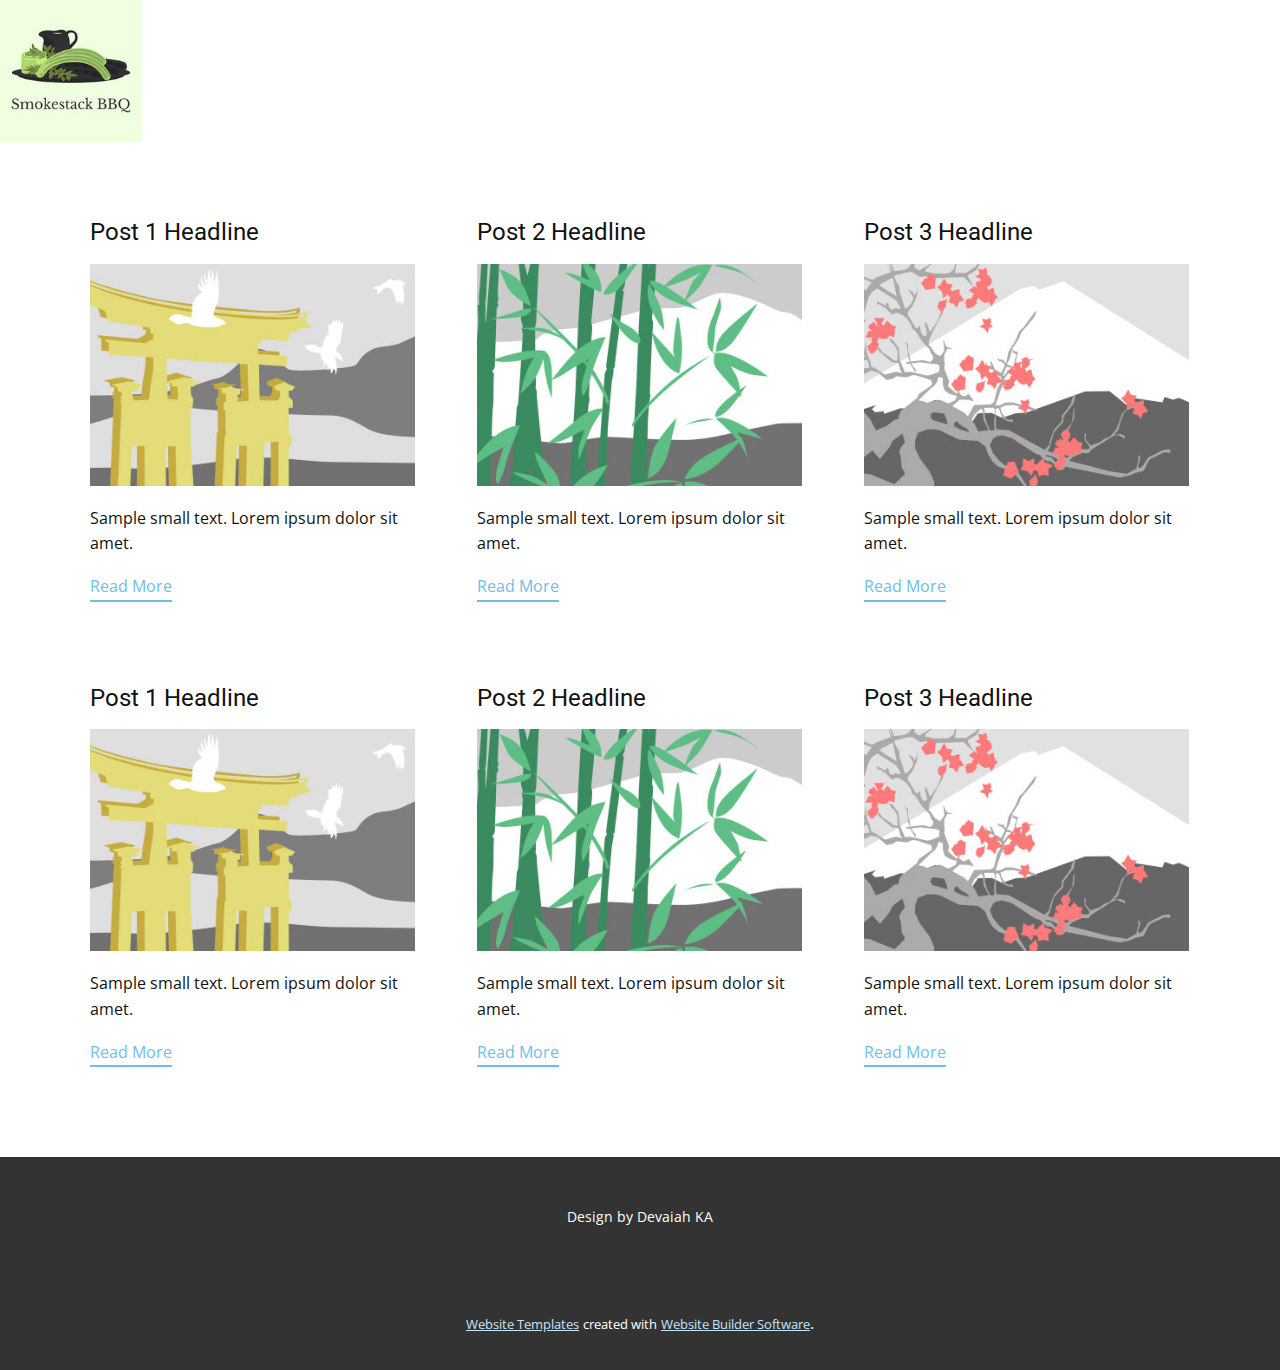
<file: Smokerstack BBQ/blog/blog.html>
<html style="font-size: 16px;"><head>
    <meta name="viewport" content="width=device-width, initial-scale=1.0">
    <meta charset="utf-8">
    <meta name="keywords" content="">
    <meta name="description" content="">
    <meta name="page_type" content="np-template-header-footer-from-plugin">
    <title>Blog Template</title>
    <link rel="stylesheet" href="../nicepage.css" media="screen">
<link rel="stylesheet" href="../Blog-Template.css" media="screen">
    <script class="u-script" type="text/javascript" src="../jquery.js" defer=""></script>
    <script class="u-script" type="text/javascript" src="../nicepage.js" defer=""></script>
    <meta name="generator" content="Nicepage 4.6.5, nicepage.com">
    <link id="u-theme-google-font" rel="stylesheet" href="https://fonts.googleapis.com/css?family=Roboto:100,100i,300,300i,400,400i,500,500i,700,700i,900,900i|Open+Sans:300,300i,400,400i,500,500i,600,600i,700,700i,800,800i">
    
    
    <script type="application/ld+json">{
		"@context": "http://schema.org",
		"@type": "Organization",
		"name": "",
		"logo": "images/Free_Sample_By_Wix1.jpg"
}</script>
    <meta name="theme-color" content="#70bee8">
  </head>
  <body class="u-body u-xl-mode"><header class="u-clearfix u-header u-header" id="sec-158f"><a href="https://nicepage.studio" class="u-image u-logo u-image-1" data-image-width="200" data-image-height="200">
        <img src="../images/Free_Sample_By_Wix1.jpg" class="u-logo-image u-logo-image-1">
      </a><nav class="u-align-left u-menu u-menu-dropdown u-menu-hamburger u-offcanvas u-menu-1" data-responsive-from="XL">
        <div class="menu-collapse">
          <a class="u-button-style u-nav-link" href="#" style="padding: 4px 0px; font-size: calc(1em + 8px);">
            <svg class="u-svg-link" preserveAspectRatio="xMidYMin slice" viewBox="0 0 302 302" style=""><use xmlns:xlink="http://www.w3.org/1999/xlink" xlink:href="#svg-5c50"></use></svg>
            <svg xmlns="http://www.w3.org/2000/svg" xmlns:xlink="http://www.w3.org/1999/xlink" version="1.1" id="svg-5c50" x="0px" y="0px" viewBox="0 0 302 302" style="enable-background:new 0 0 302 302;" xml:space="preserve" class="u-svg-content"><g><rect y="36" width="302" height="30"></rect><rect y="236" width="302" height="30"></rect><rect y="136" width="302" height="30"></rect>
</g><g></g><g></g><g></g><g></g><g></g><g></g><g></g><g></g><g></g><g></g><g></g><g></g><g></g><g></g><g></g></svg>
          </a>
        </div>
        <div class="u-nav-container">
          <ul class="u-nav u-unstyled u-nav-1"><li class="u-nav-item"><a class="u-button-style u-nav-link u-text-active-palette-1-base u-text-hover-palette-2-base" href="../Home.html" style="padding: 10px 20px;">Home</a>
</li><li class="u-nav-item"><a class="u-button-style u-nav-link u-text-active-palette-1-base u-text-hover-palette-2-base" href="../MENU.html" style="padding: 10px 20px;">MENU</a>
</li><li class="u-nav-item"><a class="u-button-style u-nav-link u-text-active-palette-1-base u-text-hover-palette-2-base" href="../About-us.html" style="padding: 10px 20px;">About us</a>
</li><li class="u-nav-item"><a class="u-button-style u-nav-link u-text-active-palette-1-base u-text-hover-palette-2-base" href="../Booking.html" style="padding: 10px 20px;">Booking</a>
</li></ul>
        </div>
        <div class="u-nav-container-collapse">
          <div class="u-align-center u-black u-container-style u-inner-container-layout u-opacity u-opacity-95 u-sidenav">
            <div class="u-inner-container-layout u-sidenav-overflow">
              <div class="u-menu-close"></div>
              <ul class="u-align-center u-nav u-popupmenu-items u-unstyled u-nav-2"><li class="u-nav-item"><a class="u-button-style u-nav-link" href="../Home.html">Home</a>
</li><li class="u-nav-item"><a class="u-button-style u-nav-link" href="../MENU.html">MENU</a>
</li><li class="u-nav-item"><a class="u-button-style u-nav-link" href="../About-us.html">About us</a>
</li><li class="u-nav-item"><a class="u-button-style u-nav-link" href="../Booking.html">Booking</a>
</li></ul>
            </div>
          </div>
          <div class="u-black u-menu-overlay u-opacity u-opacity-70"></div>
        </div>
      </nav><nav class="u-menu u-menu-dropdown u-offcanvas u-menu-2">
        <div class="menu-collapse" style="font-size: 1rem; letter-spacing: 0px; font-weight: 700; text-transform: uppercase;">
          <a class="u-button-style u-custom-active-border-color u-custom-active-color u-custom-border u-custom-border-color u-custom-borders u-custom-hover-border-color u-custom-hover-color u-custom-left-right-menu-spacing u-custom-text-active-color u-custom-text-color u-custom-text-hover-color u-custom-top-bottom-menu-spacing u-nav-link" href="#">
            <svg class="u-svg-link" viewBox="0 0 24 24"><use xmlns:xlink="http://www.w3.org/1999/xlink" xlink:href="#svg-4d1a"></use></svg>
            <svg class="u-svg-content" version="1.1" id="svg-4d1a" viewBox="0 0 16 16" x="0px" y="0px" xmlns:xlink="http://www.w3.org/1999/xlink" xmlns="http://www.w3.org/2000/svg"><g><rect y="1" width="16" height="2"></rect><rect y="7" width="16" height="2"></rect><rect y="13" width="16" height="2"></rect>
</g></svg>
          </a>
        </div>
        <div class="u-custom-menu u-nav-container">
          <ul class="u-nav u-spacing-30 u-unstyled u-nav-3"><li class="u-nav-item"><a class="u-border-2 u-border-active-palette-1-base u-border-hover-palette-1-base u-border-no-left u-border-no-right u-border-no-top u-button-style u-nav-link u-text-active-palette-2-base u-text-hover-grey-90 u-text-palette-3-base" href="../Home.html" style="padding: 24px 10px;">Home</a>
</li><li class="u-nav-item"><a class="u-border-2 u-border-active-palette-1-base u-border-hover-palette-1-base u-border-no-left u-border-no-right u-border-no-top u-button-style u-nav-link u-text-active-palette-2-base u-text-hover-grey-90 u-text-palette-3-base" href="../MENU.html" style="padding: 24px 10px;">MENU</a>
</li><li class="u-nav-item"><a class="u-border-2 u-border-active-palette-1-base u-border-hover-palette-1-base u-border-no-left u-border-no-right u-border-no-top u-button-style u-nav-link u-text-active-palette-2-base u-text-hover-grey-90 u-text-palette-3-base" href="../About-us.html" style="padding: 24px 10px;">About us</a>
</li><li class="u-nav-item"><a class="u-border-2 u-border-active-palette-1-base u-border-hover-palette-1-base u-border-no-left u-border-no-right u-border-no-top u-button-style u-nav-link u-text-active-palette-2-base u-text-hover-grey-90 u-text-palette-3-base" href="../Booking.html" style="padding: 24px 10px;">Booking</a>
</li></ul>
        </div>
        <div class="u-custom-menu u-nav-container-collapse">
          <div class="u-black u-container-style u-inner-container-layout u-opacity u-opacity-95 u-sidenav">
            <div class="u-inner-container-layout u-sidenav-overflow">
              <div class="u-menu-close"></div>
              <ul class="u-align-center u-nav u-popupmenu-items u-unstyled u-nav-4"><li class="u-nav-item"><a class="u-button-style u-nav-link" href="../Home.html" style="padding: 24px 10px;">Home</a>
</li><li class="u-nav-item"><a class="u-button-style u-nav-link" href="../MENU.html" style="padding: 24px 10px;">MENU</a>
</li><li class="u-nav-item"><a class="u-button-style u-nav-link" href="../About-us.html" style="padding: 24px 10px;">About us</a>
</li><li class="u-nav-item"><a class="u-button-style u-nav-link" href="../Booking.html" style="padding: 24px 10px;">Booking</a>
</li></ul>
            </div>
          </div>
          <div class="u-black u-menu-overlay u-opacity u-opacity-70"></div>
        </div>
      </nav></header>
    <section class="u-clearfix u-section-1" id="sec-652a">
      <div class="u-clearfix u-sheet u-valign-middle u-sheet-1"><!--blog--><!--blog_options_json--><!--{"type":"Recent","source":"","tags":"","count":""}--><!--/blog_options_json-->
        <div class="u-blog u-expanded-width u-repeater u-repeater-1"><!--blog_post-->
          <div class="u-blog-post u-container-style u-repeater-item u-white u-repeater-item-1">
            <div class="u-container-layout u-similar-container u-valign-top u-container-layout-1"><!--blog_post_header-->
              <h4 class="u-blog-control u-text u-text-1">
                <a class="u-post-header-link" href="../blog/post-5.html"><!--blog_post_header_content-->Post 1 Headline<!--/blog_post_header_content--></a>
              </h4><!--/blog_post_header--><!--blog_post_image-->
              <a class="u-post-header-link" href="../blog/post-5.html"><img alt="" class="u-blog-control u-expanded-width u-image u-image-default u-image-1" src="[data-uri]"></a><!--/blog_post_image--><!--blog_post_content-->
              <div class="u-blog-control u-post-content u-text u-text-2 fr-view">Sample small text. Lorem ipsum dolor sit amet.</div><!--/blog_post_content--><!--blog_post_readmore-->
              <a href="../blog/post-5.html" class="u-blog-control u-border-2 u-border-palette-1-base u-btn u-btn-rectangle u-button-style u-none u-btn-1"><!--blog_post_readmore_content--><!--options_json--><!--{"content":"","defaultValue":"Read More"}--><!--/options_json-->Read More<!--/blog_post_readmore_content--></a><!--/blog_post_readmore-->
            </div>
          </div><div class="u-blog-post u-container-style u-repeater-item u-video-cover u-white">
            <div class="u-container-layout u-similar-container u-valign-top u-container-layout-2"><!--blog_post_header-->
              <h4 class="u-blog-control u-text u-text-3">
                <a class="u-post-header-link" href="../blog/post-4.html"><!--blog_post_header_content-->Post 2 Headline<!--/blog_post_header_content--></a>
              </h4><!--/blog_post_header--><!--blog_post_image-->
              <a class="u-post-header-link" href="../blog/post-4.html"><img alt="" class="u-blog-control u-expanded-width u-image u-image-default u-image-2" src="[data-uri]"></a><!--/blog_post_image--><!--blog_post_content-->
              <div class="u-blog-control u-post-content u-text u-text-4 fr-view">Sample small text. Lorem ipsum dolor sit amet.</div><!--/blog_post_content--><!--blog_post_readmore-->
              <a href="../blog/post-4.html" class="u-blog-control u-border-2 u-border-palette-1-base u-btn u-btn-rectangle u-button-style u-none u-btn-2"><!--blog_post_readmore_content--><!--options_json--><!--{"content":"","defaultValue":"Read More"}--><!--/options_json-->Read More<!--/blog_post_readmore_content--></a><!--/blog_post_readmore-->
            </div>
          </div><div class="u-blog-post u-container-style u-repeater-item u-video-cover u-white">
            <div class="u-container-layout u-similar-container u-valign-top u-container-layout-3"><!--blog_post_header-->
              <h4 class="u-blog-control u-text u-text-5">
                <a class="u-post-header-link" href="../blog/post-3.html"><!--blog_post_header_content-->Post 3 Headline<!--/blog_post_header_content--></a>
              </h4><!--/blog_post_header--><!--blog_post_image-->
              <a class="u-post-header-link" href="../blog/post-3.html"><img alt="" class="u-blog-control u-expanded-width u-image u-image-default u-image-3" src="[data-uri]"></a><!--/blog_post_image--><!--blog_post_content-->
              <div class="u-blog-control u-post-content u-text u-text-6 fr-view">Sample small text. Lorem ipsum dolor sit amet.</div><!--/blog_post_content--><!--blog_post_readmore-->
              <a href="../blog/post-3.html" class="u-blog-control u-border-2 u-border-palette-1-base u-btn u-btn-rectangle u-button-style u-none u-btn-3"><!--blog_post_readmore_content--><!--options_json--><!--{"content":"","defaultValue":"Read More"}--><!--/options_json-->Read More<!--/blog_post_readmore_content--></a><!--/blog_post_readmore-->
            </div>
          </div><div class="u-blog-post u-container-style u-repeater-item u-white u-repeater-item-1">
            <div class="u-container-layout u-similar-container u-valign-top u-container-layout-1"><!--blog_post_header-->
              <h4 class="u-blog-control u-text u-text-1">
                <a class="u-post-header-link" href="../blog/post-2.html"><!--blog_post_header_content-->Post 1 Headline<!--/blog_post_header_content--></a>
              </h4><!--/blog_post_header--><!--blog_post_image-->
              <a class="u-post-header-link" href="../blog/post-2.html"><img alt="" class="u-blog-control u-expanded-width u-image u-image-default u-image-1" src="[data-uri]"></a><!--/blog_post_image--><!--blog_post_content-->
              <div class="u-blog-control u-post-content u-text u-text-2 fr-view">Sample small text. Lorem ipsum dolor sit amet.</div><!--/blog_post_content--><!--blog_post_readmore-->
              <a href="../blog/post-2.html" class="u-blog-control u-border-2 u-border-palette-1-base u-btn u-btn-rectangle u-button-style u-none u-btn-1"><!--blog_post_readmore_content--><!--options_json--><!--{"content":"","defaultValue":"Read More"}--><!--/options_json-->Read More<!--/blog_post_readmore_content--></a><!--/blog_post_readmore-->
            </div>
          </div><div class="u-blog-post u-container-style u-repeater-item u-video-cover u-white">
            <div class="u-container-layout u-similar-container u-valign-top u-container-layout-2"><!--blog_post_header-->
              <h4 class="u-blog-control u-text u-text-3">
                <a class="u-post-header-link" href="../blog/post-1.html"><!--blog_post_header_content-->Post 2 Headline<!--/blog_post_header_content--></a>
              </h4><!--/blog_post_header--><!--blog_post_image-->
              <a class="u-post-header-link" href="../blog/post-1.html"><img alt="" class="u-blog-control u-expanded-width u-image u-image-default u-image-2" src="[data-uri]"></a><!--/blog_post_image--><!--blog_post_content-->
              <div class="u-blog-control u-post-content u-text u-text-4 fr-view">Sample small text. Lorem ipsum dolor sit amet.</div><!--/blog_post_content--><!--blog_post_readmore-->
              <a href="../blog/post-1.html" class="u-blog-control u-border-2 u-border-palette-1-base u-btn u-btn-rectangle u-button-style u-none u-btn-2"><!--blog_post_readmore_content--><!--options_json--><!--{"content":"","defaultValue":"Read More"}--><!--/options_json-->Read More<!--/blog_post_readmore_content--></a><!--/blog_post_readmore-->
            </div>
          </div><div class="u-blog-post u-container-style u-repeater-item u-video-cover u-white">
            <div class="u-container-layout u-similar-container u-valign-top u-container-layout-3"><!--blog_post_header-->
              <h4 class="u-blog-control u-text u-text-5">
                <a class="u-post-header-link" href="../blog/post.html"><!--blog_post_header_content-->Post 3 Headline<!--/blog_post_header_content--></a>
              </h4><!--/blog_post_header--><!--blog_post_image-->
              <a class="u-post-header-link" href="../blog/post.html"><img alt="" class="u-blog-control u-expanded-width u-image u-image-default u-image-3" src="[data-uri]"></a><!--/blog_post_image--><!--blog_post_content-->
              <div class="u-blog-control u-post-content u-text u-text-6 fr-view">Sample small text. Lorem ipsum dolor sit amet.</div><!--/blog_post_content--><!--blog_post_readmore-->
              <a href="../blog/post.html" class="u-blog-control u-border-2 u-border-palette-1-base u-btn u-btn-rectangle u-button-style u-none u-btn-3"><!--blog_post_readmore_content--><!--options_json--><!--{"content":"","defaultValue":"Read More"}--><!--/options_json-->Read More<!--/blog_post_readmore_content--></a><!--/blog_post_readmore-->
            </div>
          </div><!--/blog_post--><!--blog_post-->
          <!--/blog_post--><!--blog_post-->
          <!--/blog_post-->
        </div><!--/blog-->
      </div>
    </section>
    
    
    <footer class="u-align-center u-clearfix u-footer u-grey-80 u-footer" id="sec-e99d"><div class="u-clearfix u-sheet u-sheet-1">
        <p class="u-small-text u-text u-text-variant u-text-1">Design by Devaiah KA</p>
      </div></footer>
    <section class="u-backlink u-clearfix u-grey-80">
      <a class="u-link" href="https://nicepage.com/website-templates" target="_blank">
        <span>Website Templates</span>
      </a>
      <p class="u-text">
        <span>created with</span>
      </p>
      <a class="u-link" href="" target="_blank">
        <span>Website Builder Software</span>
      </a>. 
    </section>
  
</body></html>
</file>
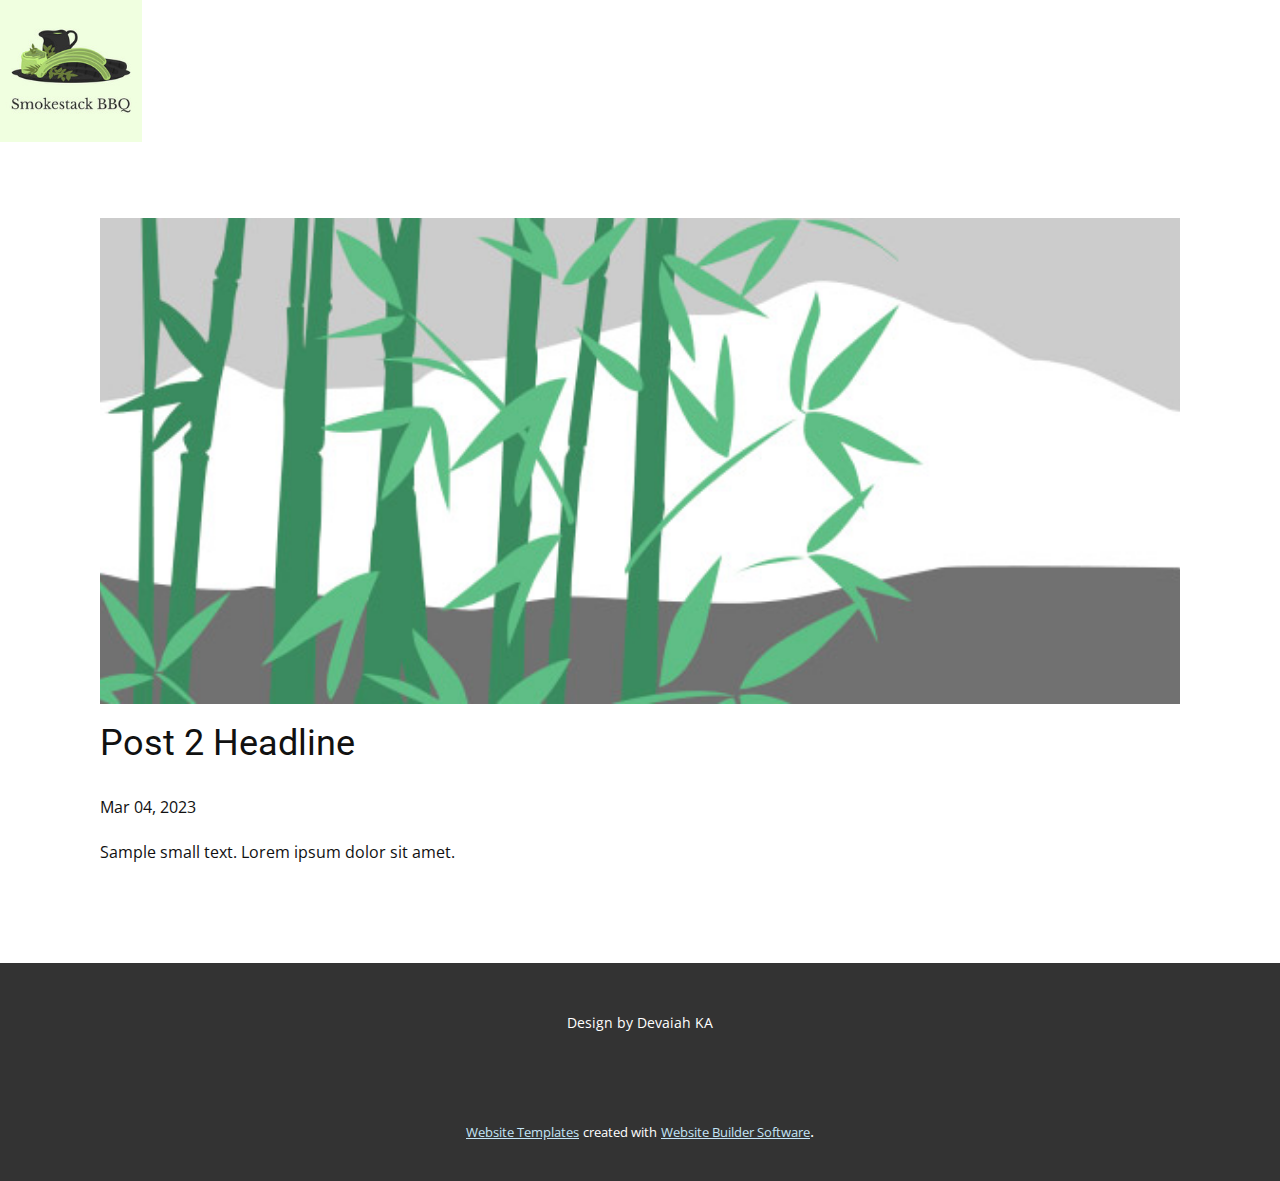
<file: Smokerstack BBQ/blog/post-1.html>
<!doctype html>
<html style="font-size: 16px;"><head>
    <meta name="viewport" content="width=device-width, initial-scale=1.0">
    <meta charset="utf-8">
    <meta name="keywords" content="Post 1 Headline">
    <meta name="description" content="">
    <meta name="page_type" content="np-template-header-footer-from-plugin">
    <title>Post 2 Headline</title>
    <link rel="stylesheet" href="../nicepage.css" media="screen">
<link rel="stylesheet" href="../Post-Template.css" media="screen">
    <script class="u-script" type="text/javascript" src="../jquery.js" defer=""></script>
    <script class="u-script" type="text/javascript" src="../nicepage.js" defer=""></script>
    <meta name="generator" content="Nicepage 4.6.5, nicepage.com">
    <link id="u-theme-google-font" rel="stylesheet" href="https://fonts.googleapis.com/css?family=Roboto:100,100i,300,300i,400,400i,500,500i,700,700i,900,900i|Open+Sans:300,300i,400,400i,500,500i,600,600i,700,700i,800,800i">
    
    
    <script type="application/ld+json">{
		"@context": "http://schema.org",
		"@type": "Organization",
		"name": "",
		"logo": "images/Free_Sample_By_Wix1.jpg"
}</script>
    <meta name="theme-color" content="#70bee8">
  </head>
  <body class="u-body u-xl-mode"><header class="u-clearfix u-header u-header" id="sec-158f"><a href="https://nicepage.studio" class="u-image u-logo u-image-1" data-image-width="200" data-image-height="200">
        <img src="../images/Free_Sample_By_Wix1.jpg" class="u-logo-image u-logo-image-1">
      </a><nav class="u-align-left u-menu u-menu-dropdown u-menu-hamburger u-offcanvas u-menu-1" data-responsive-from="XL">
        <div class="menu-collapse">
          <a class="u-button-style u-nav-link" href="#" style="padding: 4px 0px; font-size: calc(1em + 8px);">
            <svg class="u-svg-link" preserveAspectRatio="xMidYMin slice" viewBox="0 0 302 302" style=""><use xmlns:xlink="http://www.w3.org/1999/xlink" xlink:href="#svg-5c50"></use></svg>
            <svg xmlns="http://www.w3.org/2000/svg" xmlns:xlink="http://www.w3.org/1999/xlink" version="1.1" id="svg-5c50" x="0px" y="0px" viewBox="0 0 302 302" style="enable-background:new 0 0 302 302;" xml:space="preserve" class="u-svg-content"><g><rect y="36" width="302" height="30"></rect><rect y="236" width="302" height="30"></rect><rect y="136" width="302" height="30"></rect>
</g><g></g><g></g><g></g><g></g><g></g><g></g><g></g><g></g><g></g><g></g><g></g><g></g><g></g><g></g><g></g></svg>
          </a>
        </div>
        <div class="u-nav-container">
          <ul class="u-nav u-unstyled u-nav-1"><li class="u-nav-item"><a class="u-button-style u-nav-link u-text-active-palette-1-base u-text-hover-palette-2-base" href="../Home.html" style="padding: 10px 20px;">Home</a>
</li><li class="u-nav-item"><a class="u-button-style u-nav-link u-text-active-palette-1-base u-text-hover-palette-2-base" href="../MENU.html" style="padding: 10px 20px;">MENU</a>
</li><li class="u-nav-item"><a class="u-button-style u-nav-link u-text-active-palette-1-base u-text-hover-palette-2-base" href="../About-us.html" style="padding: 10px 20px;">About us</a>
</li><li class="u-nav-item"><a class="u-button-style u-nav-link u-text-active-palette-1-base u-text-hover-palette-2-base" href="../Booking.html" style="padding: 10px 20px;">Booking</a>
</li></ul>
        </div>
        <div class="u-nav-container-collapse">
          <div class="u-align-center u-black u-container-style u-inner-container-layout u-opacity u-opacity-95 u-sidenav">
            <div class="u-inner-container-layout u-sidenav-overflow">
              <div class="u-menu-close"></div>
              <ul class="u-align-center u-nav u-popupmenu-items u-unstyled u-nav-2"><li class="u-nav-item"><a class="u-button-style u-nav-link" href="../Home.html">Home</a>
</li><li class="u-nav-item"><a class="u-button-style u-nav-link" href="../MENU.html">MENU</a>
</li><li class="u-nav-item"><a class="u-button-style u-nav-link" href="../About-us.html">About us</a>
</li><li class="u-nav-item"><a class="u-button-style u-nav-link" href="../Booking.html">Booking</a>
</li></ul>
            </div>
          </div>
          <div class="u-black u-menu-overlay u-opacity u-opacity-70"></div>
        </div>
      </nav><nav class="u-menu u-menu-dropdown u-offcanvas u-menu-2">
        <div class="menu-collapse" style="font-size: 1rem; letter-spacing: 0px; font-weight: 700; text-transform: uppercase;">
          <a class="u-button-style u-custom-active-border-color u-custom-active-color u-custom-border u-custom-border-color u-custom-borders u-custom-hover-border-color u-custom-hover-color u-custom-left-right-menu-spacing u-custom-text-active-color u-custom-text-color u-custom-text-hover-color u-custom-top-bottom-menu-spacing u-nav-link" href="#">
            <svg class="u-svg-link" viewBox="0 0 24 24"><use xmlns:xlink="http://www.w3.org/1999/xlink" xlink:href="#svg-4d1a"></use></svg>
            <svg class="u-svg-content" version="1.1" id="svg-4d1a" viewBox="0 0 16 16" x="0px" y="0px" xmlns:xlink="http://www.w3.org/1999/xlink" xmlns="http://www.w3.org/2000/svg"><g><rect y="1" width="16" height="2"></rect><rect y="7" width="16" height="2"></rect><rect y="13" width="16" height="2"></rect>
</g></svg>
          </a>
        </div>
        <div class="u-custom-menu u-nav-container">
          <ul class="u-nav u-spacing-30 u-unstyled u-nav-3"><li class="u-nav-item"><a class="u-border-2 u-border-active-palette-1-base u-border-hover-palette-1-base u-border-no-left u-border-no-right u-border-no-top u-button-style u-nav-link u-text-active-palette-2-base u-text-hover-grey-90 u-text-palette-3-base" href="../Home.html" style="padding: 24px 10px;">Home</a>
</li><li class="u-nav-item"><a class="u-border-2 u-border-active-palette-1-base u-border-hover-palette-1-base u-border-no-left u-border-no-right u-border-no-top u-button-style u-nav-link u-text-active-palette-2-base u-text-hover-grey-90 u-text-palette-3-base" href="../MENU.html" style="padding: 24px 10px;">MENU</a>
</li><li class="u-nav-item"><a class="u-border-2 u-border-active-palette-1-base u-border-hover-palette-1-base u-border-no-left u-border-no-right u-border-no-top u-button-style u-nav-link u-text-active-palette-2-base u-text-hover-grey-90 u-text-palette-3-base" href="../About-us.html" style="padding: 24px 10px;">About us</a>
</li><li class="u-nav-item"><a class="u-border-2 u-border-active-palette-1-base u-border-hover-palette-1-base u-border-no-left u-border-no-right u-border-no-top u-button-style u-nav-link u-text-active-palette-2-base u-text-hover-grey-90 u-text-palette-3-base" href="../Booking.html" style="padding: 24px 10px;">Booking</a>
</li></ul>
        </div>
        <div class="u-custom-menu u-nav-container-collapse">
          <div class="u-black u-container-style u-inner-container-layout u-opacity u-opacity-95 u-sidenav">
            <div class="u-inner-container-layout u-sidenav-overflow">
              <div class="u-menu-close"></div>
              <ul class="u-align-center u-nav u-popupmenu-items u-unstyled u-nav-4"><li class="u-nav-item"><a class="u-button-style u-nav-link" href="../Home.html" style="padding: 24px 10px;">Home</a>
</li><li class="u-nav-item"><a class="u-button-style u-nav-link" href="../MENU.html" style="padding: 24px 10px;">MENU</a>
</li><li class="u-nav-item"><a class="u-button-style u-nav-link" href="../About-us.html" style="padding: 24px 10px;">About us</a>
</li><li class="u-nav-item"><a class="u-button-style u-nav-link" href="../Booking.html" style="padding: 24px 10px;">Booking</a>
</li></ul>
            </div>
          </div>
          <div class="u-black u-menu-overlay u-opacity u-opacity-70"></div>
        </div>
      </nav></header>
    <section class="u-align-center u-clearfix u-section-1" id="sec-0e39">
      <div class="u-clearfix u-sheet u-valign-middle-md u-valign-middle-sm u-valign-middle-xs u-sheet-1"><!--post_details--><!--post_details_options_json--><!--{"source":""}--><!--/post_details_options_json--><!--blog_post-->
        <div class="u-container-style u-expanded-width u-post-details u-post-details-1">
          <div class="u-container-layout u-valign-middle u-container-layout-1"><!--blog_post_image-->
            <img alt="" class="u-blog-control u-expanded-width u-image u-image-default u-image-1" src="[data-uri]"><!--/blog_post_image--><!--blog_post_header-->
            <h2 class="u-blog-control u-text u-text-1">Post 2 Headline</h2><!--/blog_post_header--><!--blog_post_metadata-->
            <div class="u-blog-control u-metadata u-metadata-1"><!--blog_post_metadata_date-->
              <span class="u-meta-date u-meta-icon">Mar 04, 2023</span><!--/blog_post_metadata_date--><!--blog_post_metadata_category-->
              <!--/blog_post_metadata_category--><!--blog_post_metadata_comments-->
              <!--/blog_post_metadata_comments-->
            </div><!--/blog_post_metadata--><!--blog_post_content-->
            <div class="u-align-justify u-blog-control u-post-content u-text u-text-2 fr-view">
  Sample small text. Lorem ipsum dolor sit amet.
  </div><!--/blog_post_content-->
          </div>
        </div><!--/blog_post--><!--/post_details-->
      </div>
    </section>
    
    
    <footer class="u-align-center u-clearfix u-footer u-grey-80 u-footer" id="sec-e99d"><div class="u-clearfix u-sheet u-sheet-1">
        <p class="u-small-text u-text u-text-variant u-text-1">Design by Devaiah KA</p>
      </div></footer>
    <section class="u-backlink u-clearfix u-grey-80">
      <a class="u-link" href="https://nicepage.com/website-templates" target="_blank">
        <span>Website Templates</span>
      </a>
      <p class="u-text">
        <span>created with</span>
      </p>
      <a class="u-link" href="" target="_blank">
        <span>Website Builder Software</span>
      </a>. 
    </section>
  
</body></html>
</file>
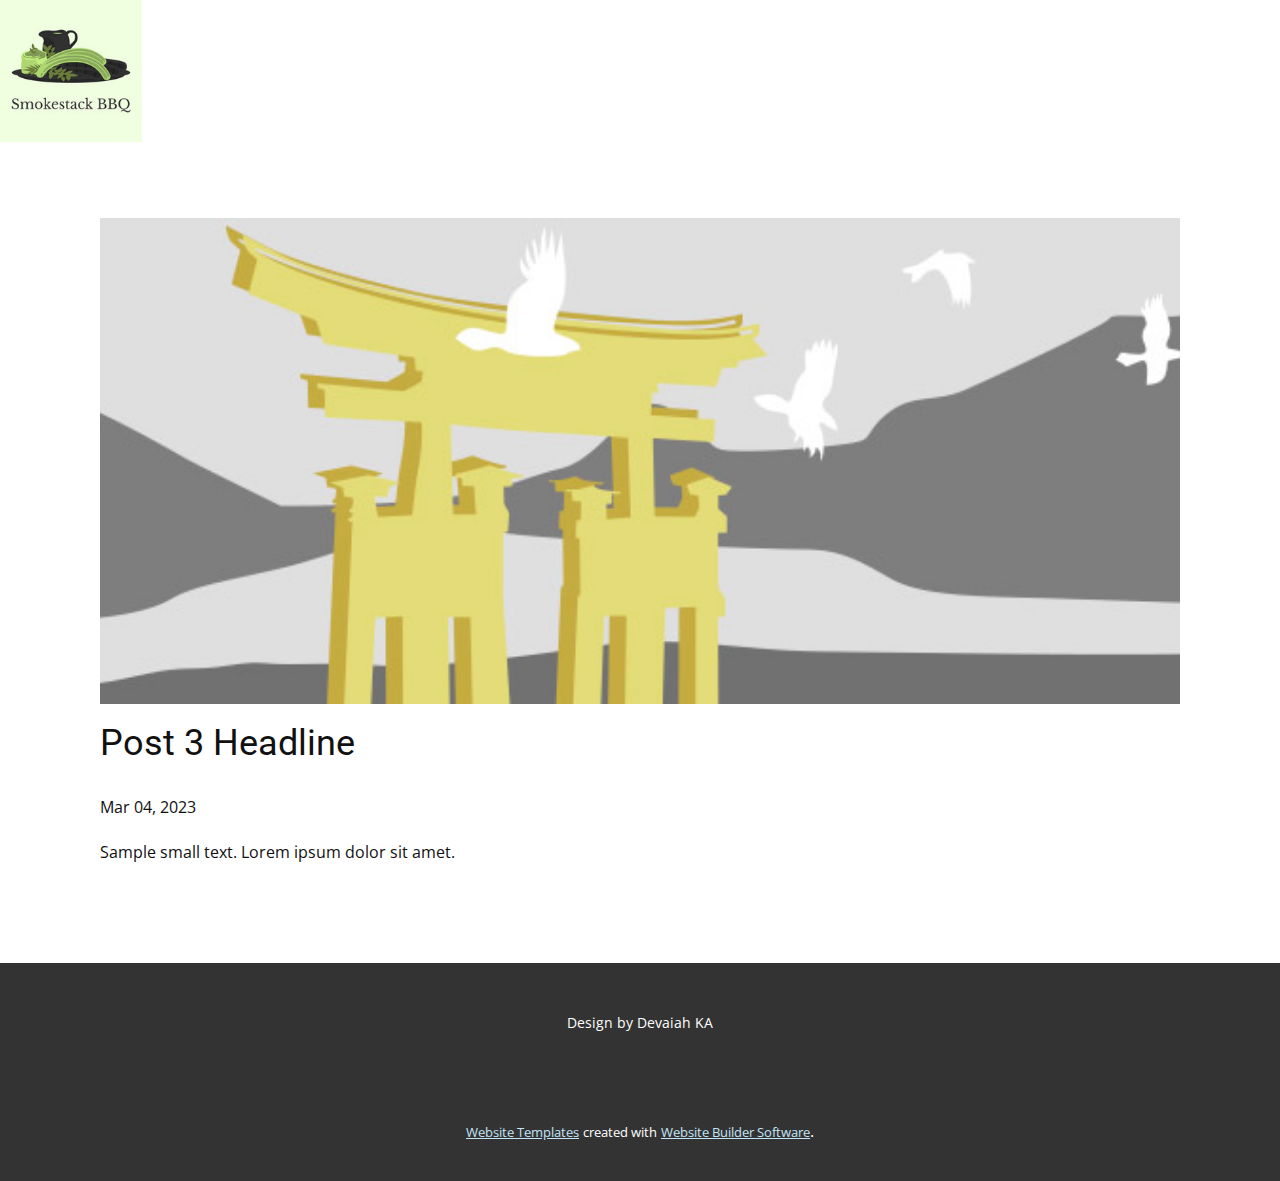
<file: Smokerstack BBQ/blog/post-2.html>
<!doctype html>
<html style="font-size: 16px;"><head>
    <meta name="viewport" content="width=device-width, initial-scale=1.0">
    <meta charset="utf-8">
    <meta name="keywords" content="Post 1 Headline">
    <meta name="description" content="">
    <meta name="page_type" content="np-template-header-footer-from-plugin">
    <title>Post 3 Headline</title>
    <link rel="stylesheet" href="../nicepage.css" media="screen">
<link rel="stylesheet" href="../Post-Template.css" media="screen">
    <script class="u-script" type="text/javascript" src="../jquery.js" defer=""></script>
    <script class="u-script" type="text/javascript" src="../nicepage.js" defer=""></script>
    <meta name="generator" content="Nicepage 4.6.5, nicepage.com">
    <link id="u-theme-google-font" rel="stylesheet" href="https://fonts.googleapis.com/css?family=Roboto:100,100i,300,300i,400,400i,500,500i,700,700i,900,900i|Open+Sans:300,300i,400,400i,500,500i,600,600i,700,700i,800,800i">
    
    
    <script type="application/ld+json">{
		"@context": "http://schema.org",
		"@type": "Organization",
		"name": "",
		"logo": "images/Free_Sample_By_Wix1.jpg"
}</script>
    <meta name="theme-color" content="#70bee8">
  </head>
  <body class="u-body u-xl-mode"><header class="u-clearfix u-header u-header" id="sec-158f"><a href="https://nicepage.studio" class="u-image u-logo u-image-1" data-image-width="200" data-image-height="200">
        <img src="../images/Free_Sample_By_Wix1.jpg" class="u-logo-image u-logo-image-1">
      </a><nav class="u-align-left u-menu u-menu-dropdown u-menu-hamburger u-offcanvas u-menu-1" data-responsive-from="XL">
        <div class="menu-collapse">
          <a class="u-button-style u-nav-link" href="#" style="padding: 4px 0px; font-size: calc(1em + 8px);">
            <svg class="u-svg-link" preserveAspectRatio="xMidYMin slice" viewBox="0 0 302 302" style=""><use xmlns:xlink="http://www.w3.org/1999/xlink" xlink:href="#svg-5c50"></use></svg>
            <svg xmlns="http://www.w3.org/2000/svg" xmlns:xlink="http://www.w3.org/1999/xlink" version="1.1" id="svg-5c50" x="0px" y="0px" viewBox="0 0 302 302" style="enable-background:new 0 0 302 302;" xml:space="preserve" class="u-svg-content"><g><rect y="36" width="302" height="30"></rect><rect y="236" width="302" height="30"></rect><rect y="136" width="302" height="30"></rect>
</g><g></g><g></g><g></g><g></g><g></g><g></g><g></g><g></g><g></g><g></g><g></g><g></g><g></g><g></g><g></g></svg>
          </a>
        </div>
        <div class="u-nav-container">
          <ul class="u-nav u-unstyled u-nav-1"><li class="u-nav-item"><a class="u-button-style u-nav-link u-text-active-palette-1-base u-text-hover-palette-2-base" href="../Home.html" style="padding: 10px 20px;">Home</a>
</li><li class="u-nav-item"><a class="u-button-style u-nav-link u-text-active-palette-1-base u-text-hover-palette-2-base" href="../MENU.html" style="padding: 10px 20px;">MENU</a>
</li><li class="u-nav-item"><a class="u-button-style u-nav-link u-text-active-palette-1-base u-text-hover-palette-2-base" href="../About-us.html" style="padding: 10px 20px;">About us</a>
</li><li class="u-nav-item"><a class="u-button-style u-nav-link u-text-active-palette-1-base u-text-hover-palette-2-base" href="../Booking.html" style="padding: 10px 20px;">Booking</a>
</li></ul>
        </div>
        <div class="u-nav-container-collapse">
          <div class="u-align-center u-black u-container-style u-inner-container-layout u-opacity u-opacity-95 u-sidenav">
            <div class="u-inner-container-layout u-sidenav-overflow">
              <div class="u-menu-close"></div>
              <ul class="u-align-center u-nav u-popupmenu-items u-unstyled u-nav-2"><li class="u-nav-item"><a class="u-button-style u-nav-link" href="../Home.html">Home</a>
</li><li class="u-nav-item"><a class="u-button-style u-nav-link" href="../MENU.html">MENU</a>
</li><li class="u-nav-item"><a class="u-button-style u-nav-link" href="../About-us.html">About us</a>
</li><li class="u-nav-item"><a class="u-button-style u-nav-link" href="../Booking.html">Booking</a>
</li></ul>
            </div>
          </div>
          <div class="u-black u-menu-overlay u-opacity u-opacity-70"></div>
        </div>
      </nav><nav class="u-menu u-menu-dropdown u-offcanvas u-menu-2">
        <div class="menu-collapse" style="font-size: 1rem; letter-spacing: 0px; font-weight: 700; text-transform: uppercase;">
          <a class="u-button-style u-custom-active-border-color u-custom-active-color u-custom-border u-custom-border-color u-custom-borders u-custom-hover-border-color u-custom-hover-color u-custom-left-right-menu-spacing u-custom-text-active-color u-custom-text-color u-custom-text-hover-color u-custom-top-bottom-menu-spacing u-nav-link" href="#">
            <svg class="u-svg-link" viewBox="0 0 24 24"><use xmlns:xlink="http://www.w3.org/1999/xlink" xlink:href="#svg-4d1a"></use></svg>
            <svg class="u-svg-content" version="1.1" id="svg-4d1a" viewBox="0 0 16 16" x="0px" y="0px" xmlns:xlink="http://www.w3.org/1999/xlink" xmlns="http://www.w3.org/2000/svg"><g><rect y="1" width="16" height="2"></rect><rect y="7" width="16" height="2"></rect><rect y="13" width="16" height="2"></rect>
</g></svg>
          </a>
        </div>
        <div class="u-custom-menu u-nav-container">
          <ul class="u-nav u-spacing-30 u-unstyled u-nav-3"><li class="u-nav-item"><a class="u-border-2 u-border-active-palette-1-base u-border-hover-palette-1-base u-border-no-left u-border-no-right u-border-no-top u-button-style u-nav-link u-text-active-palette-2-base u-text-hover-grey-90 u-text-palette-3-base" href="../Home.html" style="padding: 24px 10px;">Home</a>
</li><li class="u-nav-item"><a class="u-border-2 u-border-active-palette-1-base u-border-hover-palette-1-base u-border-no-left u-border-no-right u-border-no-top u-button-style u-nav-link u-text-active-palette-2-base u-text-hover-grey-90 u-text-palette-3-base" href="../MENU.html" style="padding: 24px 10px;">MENU</a>
</li><li class="u-nav-item"><a class="u-border-2 u-border-active-palette-1-base u-border-hover-palette-1-base u-border-no-left u-border-no-right u-border-no-top u-button-style u-nav-link u-text-active-palette-2-base u-text-hover-grey-90 u-text-palette-3-base" href="../About-us.html" style="padding: 24px 10px;">About us</a>
</li><li class="u-nav-item"><a class="u-border-2 u-border-active-palette-1-base u-border-hover-palette-1-base u-border-no-left u-border-no-right u-border-no-top u-button-style u-nav-link u-text-active-palette-2-base u-text-hover-grey-90 u-text-palette-3-base" href="../Booking.html" style="padding: 24px 10px;">Booking</a>
</li></ul>
        </div>
        <div class="u-custom-menu u-nav-container-collapse">
          <div class="u-black u-container-style u-inner-container-layout u-opacity u-opacity-95 u-sidenav">
            <div class="u-inner-container-layout u-sidenav-overflow">
              <div class="u-menu-close"></div>
              <ul class="u-align-center u-nav u-popupmenu-items u-unstyled u-nav-4"><li class="u-nav-item"><a class="u-button-style u-nav-link" href="../Home.html" style="padding: 24px 10px;">Home</a>
</li><li class="u-nav-item"><a class="u-button-style u-nav-link" href="../MENU.html" style="padding: 24px 10px;">MENU</a>
</li><li class="u-nav-item"><a class="u-button-style u-nav-link" href="../About-us.html" style="padding: 24px 10px;">About us</a>
</li><li class="u-nav-item"><a class="u-button-style u-nav-link" href="../Booking.html" style="padding: 24px 10px;">Booking</a>
</li></ul>
            </div>
          </div>
          <div class="u-black u-menu-overlay u-opacity u-opacity-70"></div>
        </div>
      </nav></header>
    <section class="u-align-center u-clearfix u-section-1" id="sec-0e39">
      <div class="u-clearfix u-sheet u-valign-middle-md u-valign-middle-sm u-valign-middle-xs u-sheet-1"><!--post_details--><!--post_details_options_json--><!--{"source":""}--><!--/post_details_options_json--><!--blog_post-->
        <div class="u-container-style u-expanded-width u-post-details u-post-details-1">
          <div class="u-container-layout u-valign-middle u-container-layout-1"><!--blog_post_image-->
            <img alt="" class="u-blog-control u-expanded-width u-image u-image-default u-image-1" src="[data-uri]"><!--/blog_post_image--><!--blog_post_header-->
            <h2 class="u-blog-control u-text u-text-1">Post 3 Headline</h2><!--/blog_post_header--><!--blog_post_metadata-->
            <div class="u-blog-control u-metadata u-metadata-1"><!--blog_post_metadata_date-->
              <span class="u-meta-date u-meta-icon">Mar 04, 2023</span><!--/blog_post_metadata_date--><!--blog_post_metadata_category-->
              <!--/blog_post_metadata_category--><!--blog_post_metadata_comments-->
              <!--/blog_post_metadata_comments-->
            </div><!--/blog_post_metadata--><!--blog_post_content-->
            <div class="u-align-justify u-blog-control u-post-content u-text u-text-2 fr-view">
  Sample small text. Lorem ipsum dolor sit amet.
  </div><!--/blog_post_content-->
          </div>
        </div><!--/blog_post--><!--/post_details-->
      </div>
    </section>
    
    
    <footer class="u-align-center u-clearfix u-footer u-grey-80 u-footer" id="sec-e99d"><div class="u-clearfix u-sheet u-sheet-1">
        <p class="u-small-text u-text u-text-variant u-text-1">Design by Devaiah KA</p>
      </div></footer>
    <section class="u-backlink u-clearfix u-grey-80">
      <a class="u-link" href="https://nicepage.com/website-templates" target="_blank">
        <span>Website Templates</span>
      </a>
      <p class="u-text">
        <span>created with</span>
      </p>
      <a class="u-link" href="" target="_blank">
        <span>Website Builder Software</span>
      </a>. 
    </section>
  
</body></html>
</file>
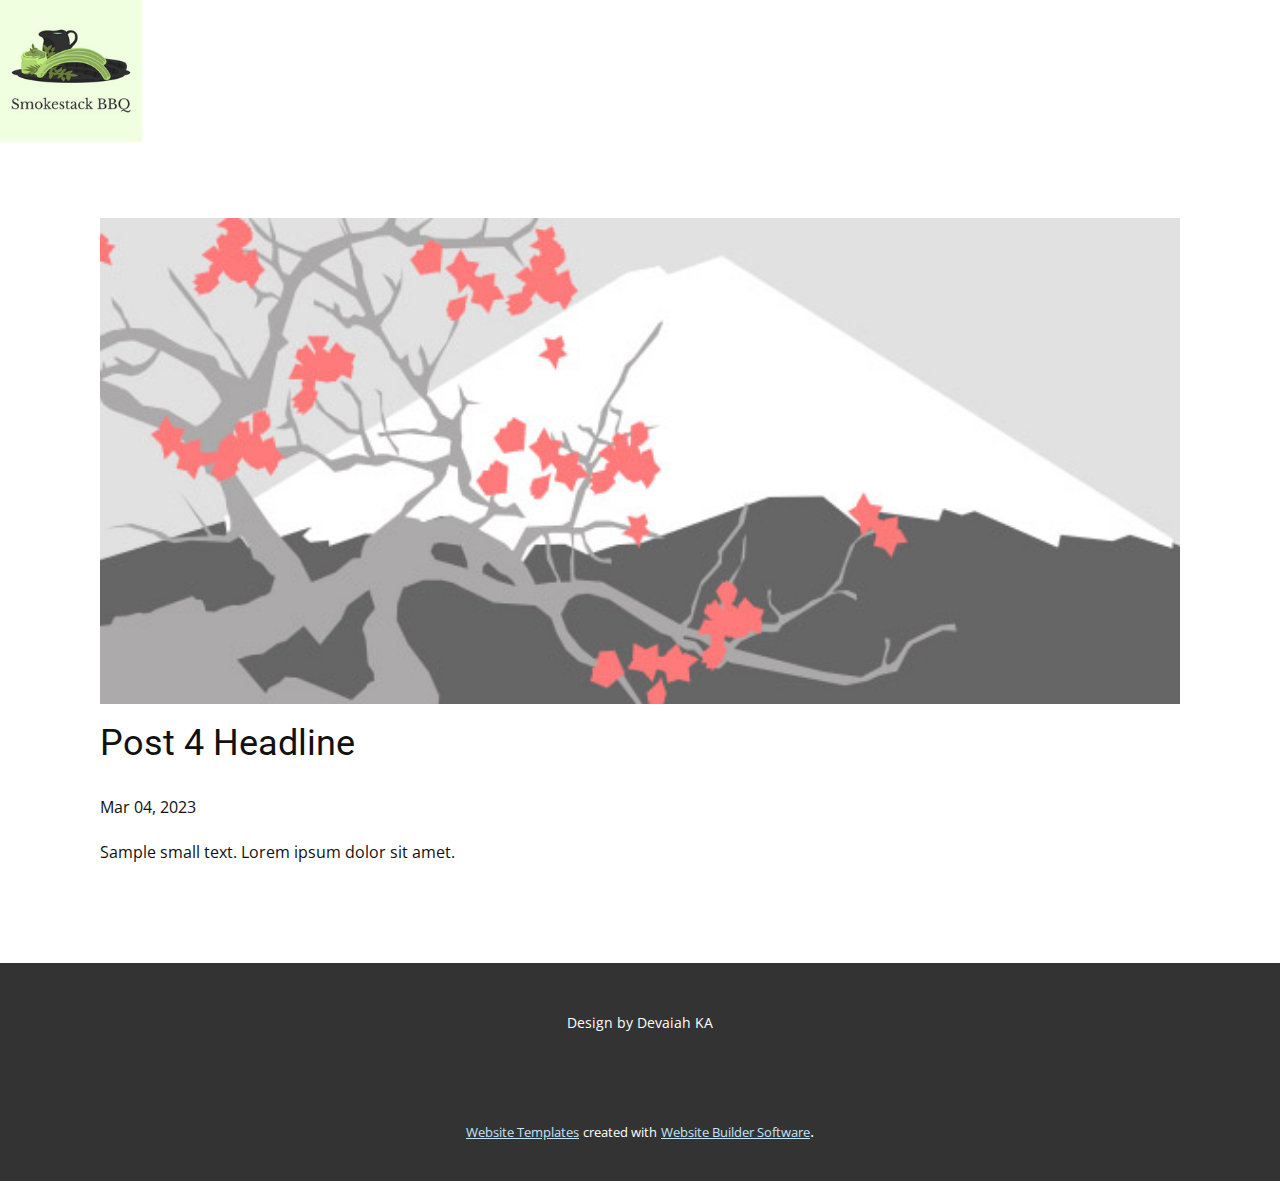
<file: Smokerstack BBQ/blog/post-3.html>
<!doctype html>
<html style="font-size: 16px;"><head>
    <meta name="viewport" content="width=device-width, initial-scale=1.0">
    <meta charset="utf-8">
    <meta name="keywords" content="Post 1 Headline">
    <meta name="description" content="">
    <meta name="page_type" content="np-template-header-footer-from-plugin">
    <title>Post 4 Headline</title>
    <link rel="stylesheet" href="../nicepage.css" media="screen">
<link rel="stylesheet" href="../Post-Template.css" media="screen">
    <script class="u-script" type="text/javascript" src="../jquery.js" defer=""></script>
    <script class="u-script" type="text/javascript" src="../nicepage.js" defer=""></script>
    <meta name="generator" content="Nicepage 4.6.5, nicepage.com">
    <link id="u-theme-google-font" rel="stylesheet" href="https://fonts.googleapis.com/css?family=Roboto:100,100i,300,300i,400,400i,500,500i,700,700i,900,900i|Open+Sans:300,300i,400,400i,500,500i,600,600i,700,700i,800,800i">
    
    
    <script type="application/ld+json">{
		"@context": "http://schema.org",
		"@type": "Organization",
		"name": "",
		"logo": "images/Free_Sample_By_Wix1.jpg"
}</script>
    <meta name="theme-color" content="#70bee8">
  </head>
  <body class="u-body u-xl-mode"><header class="u-clearfix u-header u-header" id="sec-158f"><a href="https://nicepage.studio" class="u-image u-logo u-image-1" data-image-width="200" data-image-height="200">
        <img src="../images/Free_Sample_By_Wix1.jpg" class="u-logo-image u-logo-image-1">
      </a><nav class="u-align-left u-menu u-menu-dropdown u-menu-hamburger u-offcanvas u-menu-1" data-responsive-from="XL">
        <div class="menu-collapse">
          <a class="u-button-style u-nav-link" href="#" style="padding: 4px 0px; font-size: calc(1em + 8px);">
            <svg class="u-svg-link" preserveAspectRatio="xMidYMin slice" viewBox="0 0 302 302" style=""><use xmlns:xlink="http://www.w3.org/1999/xlink" xlink:href="#svg-5c50"></use></svg>
            <svg xmlns="http://www.w3.org/2000/svg" xmlns:xlink="http://www.w3.org/1999/xlink" version="1.1" id="svg-5c50" x="0px" y="0px" viewBox="0 0 302 302" style="enable-background:new 0 0 302 302;" xml:space="preserve" class="u-svg-content"><g><rect y="36" width="302" height="30"></rect><rect y="236" width="302" height="30"></rect><rect y="136" width="302" height="30"></rect>
</g><g></g><g></g><g></g><g></g><g></g><g></g><g></g><g></g><g></g><g></g><g></g><g></g><g></g><g></g><g></g></svg>
          </a>
        </div>
        <div class="u-nav-container">
          <ul class="u-nav u-unstyled u-nav-1"><li class="u-nav-item"><a class="u-button-style u-nav-link u-text-active-palette-1-base u-text-hover-palette-2-base" href="../Home.html" style="padding: 10px 20px;">Home</a>
</li><li class="u-nav-item"><a class="u-button-style u-nav-link u-text-active-palette-1-base u-text-hover-palette-2-base" href="../MENU.html" style="padding: 10px 20px;">MENU</a>
</li><li class="u-nav-item"><a class="u-button-style u-nav-link u-text-active-palette-1-base u-text-hover-palette-2-base" href="../About-us.html" style="padding: 10px 20px;">About us</a>
</li><li class="u-nav-item"><a class="u-button-style u-nav-link u-text-active-palette-1-base u-text-hover-palette-2-base" href="../Booking.html" style="padding: 10px 20px;">Booking</a>
</li></ul>
        </div>
        <div class="u-nav-container-collapse">
          <div class="u-align-center u-black u-container-style u-inner-container-layout u-opacity u-opacity-95 u-sidenav">
            <div class="u-inner-container-layout u-sidenav-overflow">
              <div class="u-menu-close"></div>
              <ul class="u-align-center u-nav u-popupmenu-items u-unstyled u-nav-2"><li class="u-nav-item"><a class="u-button-style u-nav-link" href="../Home.html">Home</a>
</li><li class="u-nav-item"><a class="u-button-style u-nav-link" href="../MENU.html">MENU</a>
</li><li class="u-nav-item"><a class="u-button-style u-nav-link" href="../About-us.html">About us</a>
</li><li class="u-nav-item"><a class="u-button-style u-nav-link" href="../Booking.html">Booking</a>
</li></ul>
            </div>
          </div>
          <div class="u-black u-menu-overlay u-opacity u-opacity-70"></div>
        </div>
      </nav><nav class="u-menu u-menu-dropdown u-offcanvas u-menu-2">
        <div class="menu-collapse" style="font-size: 1rem; letter-spacing: 0px; font-weight: 700; text-transform: uppercase;">
          <a class="u-button-style u-custom-active-border-color u-custom-active-color u-custom-border u-custom-border-color u-custom-borders u-custom-hover-border-color u-custom-hover-color u-custom-left-right-menu-spacing u-custom-text-active-color u-custom-text-color u-custom-text-hover-color u-custom-top-bottom-menu-spacing u-nav-link" href="#">
            <svg class="u-svg-link" viewBox="0 0 24 24"><use xmlns:xlink="http://www.w3.org/1999/xlink" xlink:href="#svg-4d1a"></use></svg>
            <svg class="u-svg-content" version="1.1" id="svg-4d1a" viewBox="0 0 16 16" x="0px" y="0px" xmlns:xlink="http://www.w3.org/1999/xlink" xmlns="http://www.w3.org/2000/svg"><g><rect y="1" width="16" height="2"></rect><rect y="7" width="16" height="2"></rect><rect y="13" width="16" height="2"></rect>
</g></svg>
          </a>
        </div>
        <div class="u-custom-menu u-nav-container">
          <ul class="u-nav u-spacing-30 u-unstyled u-nav-3"><li class="u-nav-item"><a class="u-border-2 u-border-active-palette-1-base u-border-hover-palette-1-base u-border-no-left u-border-no-right u-border-no-top u-button-style u-nav-link u-text-active-palette-2-base u-text-hover-grey-90 u-text-palette-3-base" href="../Home.html" style="padding: 24px 10px;">Home</a>
</li><li class="u-nav-item"><a class="u-border-2 u-border-active-palette-1-base u-border-hover-palette-1-base u-border-no-left u-border-no-right u-border-no-top u-button-style u-nav-link u-text-active-palette-2-base u-text-hover-grey-90 u-text-palette-3-base" href="../MENU.html" style="padding: 24px 10px;">MENU</a>
</li><li class="u-nav-item"><a class="u-border-2 u-border-active-palette-1-base u-border-hover-palette-1-base u-border-no-left u-border-no-right u-border-no-top u-button-style u-nav-link u-text-active-palette-2-base u-text-hover-grey-90 u-text-palette-3-base" href="../About-us.html" style="padding: 24px 10px;">About us</a>
</li><li class="u-nav-item"><a class="u-border-2 u-border-active-palette-1-base u-border-hover-palette-1-base u-border-no-left u-border-no-right u-border-no-top u-button-style u-nav-link u-text-active-palette-2-base u-text-hover-grey-90 u-text-palette-3-base" href="../Booking.html" style="padding: 24px 10px;">Booking</a>
</li></ul>
        </div>
        <div class="u-custom-menu u-nav-container-collapse">
          <div class="u-black u-container-style u-inner-container-layout u-opacity u-opacity-95 u-sidenav">
            <div class="u-inner-container-layout u-sidenav-overflow">
              <div class="u-menu-close"></div>
              <ul class="u-align-center u-nav u-popupmenu-items u-unstyled u-nav-4"><li class="u-nav-item"><a class="u-button-style u-nav-link" href="../Home.html" style="padding: 24px 10px;">Home</a>
</li><li class="u-nav-item"><a class="u-button-style u-nav-link" href="../MENU.html" style="padding: 24px 10px;">MENU</a>
</li><li class="u-nav-item"><a class="u-button-style u-nav-link" href="../About-us.html" style="padding: 24px 10px;">About us</a>
</li><li class="u-nav-item"><a class="u-button-style u-nav-link" href="../Booking.html" style="padding: 24px 10px;">Booking</a>
</li></ul>
            </div>
          </div>
          <div class="u-black u-menu-overlay u-opacity u-opacity-70"></div>
        </div>
      </nav></header>
    <section class="u-align-center u-clearfix u-section-1" id="sec-0e39">
      <div class="u-clearfix u-sheet u-valign-middle-md u-valign-middle-sm u-valign-middle-xs u-sheet-1"><!--post_details--><!--post_details_options_json--><!--{"source":""}--><!--/post_details_options_json--><!--blog_post-->
        <div class="u-container-style u-expanded-width u-post-details u-post-details-1">
          <div class="u-container-layout u-valign-middle u-container-layout-1"><!--blog_post_image-->
            <img alt="" class="u-blog-control u-expanded-width u-image u-image-default u-image-1" src="[data-uri]"><!--/blog_post_image--><!--blog_post_header-->
            <h2 class="u-blog-control u-text u-text-1">Post 4 Headline</h2><!--/blog_post_header--><!--blog_post_metadata-->
            <div class="u-blog-control u-metadata u-metadata-1"><!--blog_post_metadata_date-->
              <span class="u-meta-date u-meta-icon">Mar 04, 2023</span><!--/blog_post_metadata_date--><!--blog_post_metadata_category-->
              <!--/blog_post_metadata_category--><!--blog_post_metadata_comments-->
              <!--/blog_post_metadata_comments-->
            </div><!--/blog_post_metadata--><!--blog_post_content-->
            <div class="u-align-justify u-blog-control u-post-content u-text u-text-2 fr-view">
  Sample small text. Lorem ipsum dolor sit amet.
  </div><!--/blog_post_content-->
          </div>
        </div><!--/blog_post--><!--/post_details-->
      </div>
    </section>
    
    
    <footer class="u-align-center u-clearfix u-footer u-grey-80 u-footer" id="sec-e99d"><div class="u-clearfix u-sheet u-sheet-1">
        <p class="u-small-text u-text u-text-variant u-text-1">Design by Devaiah KA</p>
      </div></footer>
    <section class="u-backlink u-clearfix u-grey-80">
      <a class="u-link" href="https://nicepage.com/website-templates" target="_blank">
        <span>Website Templates</span>
      </a>
      <p class="u-text">
        <span>created with</span>
      </p>
      <a class="u-link" href="" target="_blank">
        <span>Website Builder Software</span>
      </a>. 
    </section>
  
</body></html>
</file>
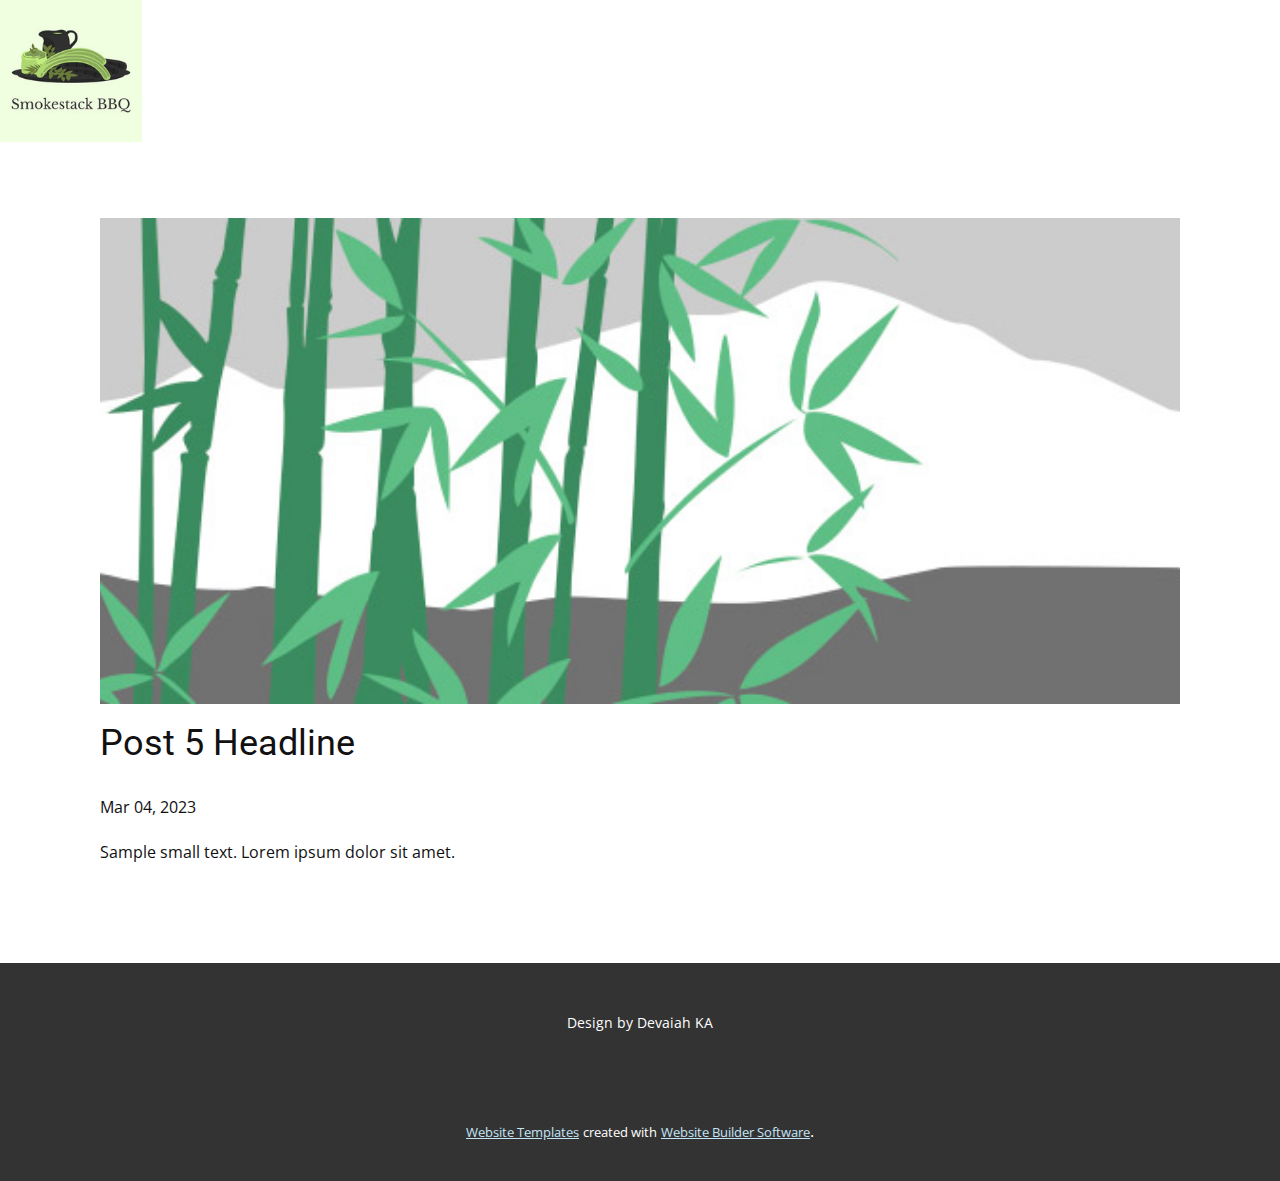
<file: Smokerstack BBQ/blog/post-4.html>
<!doctype html>
<html style="font-size: 16px;"><head>
    <meta name="viewport" content="width=device-width, initial-scale=1.0">
    <meta charset="utf-8">
    <meta name="keywords" content="Post 1 Headline">
    <meta name="description" content="">
    <meta name="page_type" content="np-template-header-footer-from-plugin">
    <title>Post 5 Headline</title>
    <link rel="stylesheet" href="../nicepage.css" media="screen">
<link rel="stylesheet" href="../Post-Template.css" media="screen">
    <script class="u-script" type="text/javascript" src="../jquery.js" defer=""></script>
    <script class="u-script" type="text/javascript" src="../nicepage.js" defer=""></script>
    <meta name="generator" content="Nicepage 4.6.5, nicepage.com">
    <link id="u-theme-google-font" rel="stylesheet" href="https://fonts.googleapis.com/css?family=Roboto:100,100i,300,300i,400,400i,500,500i,700,700i,900,900i|Open+Sans:300,300i,400,400i,500,500i,600,600i,700,700i,800,800i">
    
    
    <script type="application/ld+json">{
		"@context": "http://schema.org",
		"@type": "Organization",
		"name": "",
		"logo": "images/Free_Sample_By_Wix1.jpg"
}</script>
    <meta name="theme-color" content="#70bee8">
  </head>
  <body class="u-body u-xl-mode"><header class="u-clearfix u-header u-header" id="sec-158f"><a href="https://nicepage.studio" class="u-image u-logo u-image-1" data-image-width="200" data-image-height="200">
        <img src="../images/Free_Sample_By_Wix1.jpg" class="u-logo-image u-logo-image-1">
      </a><nav class="u-align-left u-menu u-menu-dropdown u-menu-hamburger u-offcanvas u-menu-1" data-responsive-from="XL">
        <div class="menu-collapse">
          <a class="u-button-style u-nav-link" href="#" style="padding: 4px 0px; font-size: calc(1em + 8px);">
            <svg class="u-svg-link" preserveAspectRatio="xMidYMin slice" viewBox="0 0 302 302" style=""><use xmlns:xlink="http://www.w3.org/1999/xlink" xlink:href="#svg-5c50"></use></svg>
            <svg xmlns="http://www.w3.org/2000/svg" xmlns:xlink="http://www.w3.org/1999/xlink" version="1.1" id="svg-5c50" x="0px" y="0px" viewBox="0 0 302 302" style="enable-background:new 0 0 302 302;" xml:space="preserve" class="u-svg-content"><g><rect y="36" width="302" height="30"></rect><rect y="236" width="302" height="30"></rect><rect y="136" width="302" height="30"></rect>
</g><g></g><g></g><g></g><g></g><g></g><g></g><g></g><g></g><g></g><g></g><g></g><g></g><g></g><g></g><g></g></svg>
          </a>
        </div>
        <div class="u-nav-container">
          <ul class="u-nav u-unstyled u-nav-1"><li class="u-nav-item"><a class="u-button-style u-nav-link u-text-active-palette-1-base u-text-hover-palette-2-base" href="../Home.html" style="padding: 10px 20px;">Home</a>
</li><li class="u-nav-item"><a class="u-button-style u-nav-link u-text-active-palette-1-base u-text-hover-palette-2-base" href="../MENU.html" style="padding: 10px 20px;">MENU</a>
</li><li class="u-nav-item"><a class="u-button-style u-nav-link u-text-active-palette-1-base u-text-hover-palette-2-base" href="../About-us.html" style="padding: 10px 20px;">About us</a>
</li><li class="u-nav-item"><a class="u-button-style u-nav-link u-text-active-palette-1-base u-text-hover-palette-2-base" href="../Booking.html" style="padding: 10px 20px;">Booking</a>
</li></ul>
        </div>
        <div class="u-nav-container-collapse">
          <div class="u-align-center u-black u-container-style u-inner-container-layout u-opacity u-opacity-95 u-sidenav">
            <div class="u-inner-container-layout u-sidenav-overflow">
              <div class="u-menu-close"></div>
              <ul class="u-align-center u-nav u-popupmenu-items u-unstyled u-nav-2"><li class="u-nav-item"><a class="u-button-style u-nav-link" href="../Home.html">Home</a>
</li><li class="u-nav-item"><a class="u-button-style u-nav-link" href="../MENU.html">MENU</a>
</li><li class="u-nav-item"><a class="u-button-style u-nav-link" href="../About-us.html">About us</a>
</li><li class="u-nav-item"><a class="u-button-style u-nav-link" href="../Booking.html">Booking</a>
</li></ul>
            </div>
          </div>
          <div class="u-black u-menu-overlay u-opacity u-opacity-70"></div>
        </div>
      </nav><nav class="u-menu u-menu-dropdown u-offcanvas u-menu-2">
        <div class="menu-collapse" style="font-size: 1rem; letter-spacing: 0px; font-weight: 700; text-transform: uppercase;">
          <a class="u-button-style u-custom-active-border-color u-custom-active-color u-custom-border u-custom-border-color u-custom-borders u-custom-hover-border-color u-custom-hover-color u-custom-left-right-menu-spacing u-custom-text-active-color u-custom-text-color u-custom-text-hover-color u-custom-top-bottom-menu-spacing u-nav-link" href="#">
            <svg class="u-svg-link" viewBox="0 0 24 24"><use xmlns:xlink="http://www.w3.org/1999/xlink" xlink:href="#svg-4d1a"></use></svg>
            <svg class="u-svg-content" version="1.1" id="svg-4d1a" viewBox="0 0 16 16" x="0px" y="0px" xmlns:xlink="http://www.w3.org/1999/xlink" xmlns="http://www.w3.org/2000/svg"><g><rect y="1" width="16" height="2"></rect><rect y="7" width="16" height="2"></rect><rect y="13" width="16" height="2"></rect>
</g></svg>
          </a>
        </div>
        <div class="u-custom-menu u-nav-container">
          <ul class="u-nav u-spacing-30 u-unstyled u-nav-3"><li class="u-nav-item"><a class="u-border-2 u-border-active-palette-1-base u-border-hover-palette-1-base u-border-no-left u-border-no-right u-border-no-top u-button-style u-nav-link u-text-active-palette-2-base u-text-hover-grey-90 u-text-palette-3-base" href="../Home.html" style="padding: 24px 10px;">Home</a>
</li><li class="u-nav-item"><a class="u-border-2 u-border-active-palette-1-base u-border-hover-palette-1-base u-border-no-left u-border-no-right u-border-no-top u-button-style u-nav-link u-text-active-palette-2-base u-text-hover-grey-90 u-text-palette-3-base" href="../MENU.html" style="padding: 24px 10px;">MENU</a>
</li><li class="u-nav-item"><a class="u-border-2 u-border-active-palette-1-base u-border-hover-palette-1-base u-border-no-left u-border-no-right u-border-no-top u-button-style u-nav-link u-text-active-palette-2-base u-text-hover-grey-90 u-text-palette-3-base" href="../About-us.html" style="padding: 24px 10px;">About us</a>
</li><li class="u-nav-item"><a class="u-border-2 u-border-active-palette-1-base u-border-hover-palette-1-base u-border-no-left u-border-no-right u-border-no-top u-button-style u-nav-link u-text-active-palette-2-base u-text-hover-grey-90 u-text-palette-3-base" href="../Booking.html" style="padding: 24px 10px;">Booking</a>
</li></ul>
        </div>
        <div class="u-custom-menu u-nav-container-collapse">
          <div class="u-black u-container-style u-inner-container-layout u-opacity u-opacity-95 u-sidenav">
            <div class="u-inner-container-layout u-sidenav-overflow">
              <div class="u-menu-close"></div>
              <ul class="u-align-center u-nav u-popupmenu-items u-unstyled u-nav-4"><li class="u-nav-item"><a class="u-button-style u-nav-link" href="../Home.html" style="padding: 24px 10px;">Home</a>
</li><li class="u-nav-item"><a class="u-button-style u-nav-link" href="../MENU.html" style="padding: 24px 10px;">MENU</a>
</li><li class="u-nav-item"><a class="u-button-style u-nav-link" href="../About-us.html" style="padding: 24px 10px;">About us</a>
</li><li class="u-nav-item"><a class="u-button-style u-nav-link" href="../Booking.html" style="padding: 24px 10px;">Booking</a>
</li></ul>
            </div>
          </div>
          <div class="u-black u-menu-overlay u-opacity u-opacity-70"></div>
        </div>
      </nav></header>
    <section class="u-align-center u-clearfix u-section-1" id="sec-0e39">
      <div class="u-clearfix u-sheet u-valign-middle-md u-valign-middle-sm u-valign-middle-xs u-sheet-1"><!--post_details--><!--post_details_options_json--><!--{"source":""}--><!--/post_details_options_json--><!--blog_post-->
        <div class="u-container-style u-expanded-width u-post-details u-post-details-1">
          <div class="u-container-layout u-valign-middle u-container-layout-1"><!--blog_post_image-->
            <img alt="" class="u-blog-control u-expanded-width u-image u-image-default u-image-1" src="[data-uri]"><!--/blog_post_image--><!--blog_post_header-->
            <h2 class="u-blog-control u-text u-text-1">Post 5 Headline</h2><!--/blog_post_header--><!--blog_post_metadata-->
            <div class="u-blog-control u-metadata u-metadata-1"><!--blog_post_metadata_date-->
              <span class="u-meta-date u-meta-icon">Mar 04, 2023</span><!--/blog_post_metadata_date--><!--blog_post_metadata_category-->
              <!--/blog_post_metadata_category--><!--blog_post_metadata_comments-->
              <!--/blog_post_metadata_comments-->
            </div><!--/blog_post_metadata--><!--blog_post_content-->
            <div class="u-align-justify u-blog-control u-post-content u-text u-text-2 fr-view">
  Sample small text. Lorem ipsum dolor sit amet.
  </div><!--/blog_post_content-->
          </div>
        </div><!--/blog_post--><!--/post_details-->
      </div>
    </section>
    
    
    <footer class="u-align-center u-clearfix u-footer u-grey-80 u-footer" id="sec-e99d"><div class="u-clearfix u-sheet u-sheet-1">
        <p class="u-small-text u-text u-text-variant u-text-1">Design by Devaiah KA</p>
      </div></footer>
    <section class="u-backlink u-clearfix u-grey-80">
      <a class="u-link" href="https://nicepage.com/website-templates" target="_blank">
        <span>Website Templates</span>
      </a>
      <p class="u-text">
        <span>created with</span>
      </p>
      <a class="u-link" href="" target="_blank">
        <span>Website Builder Software</span>
      </a>. 
    </section>
  
</body></html>
</file>
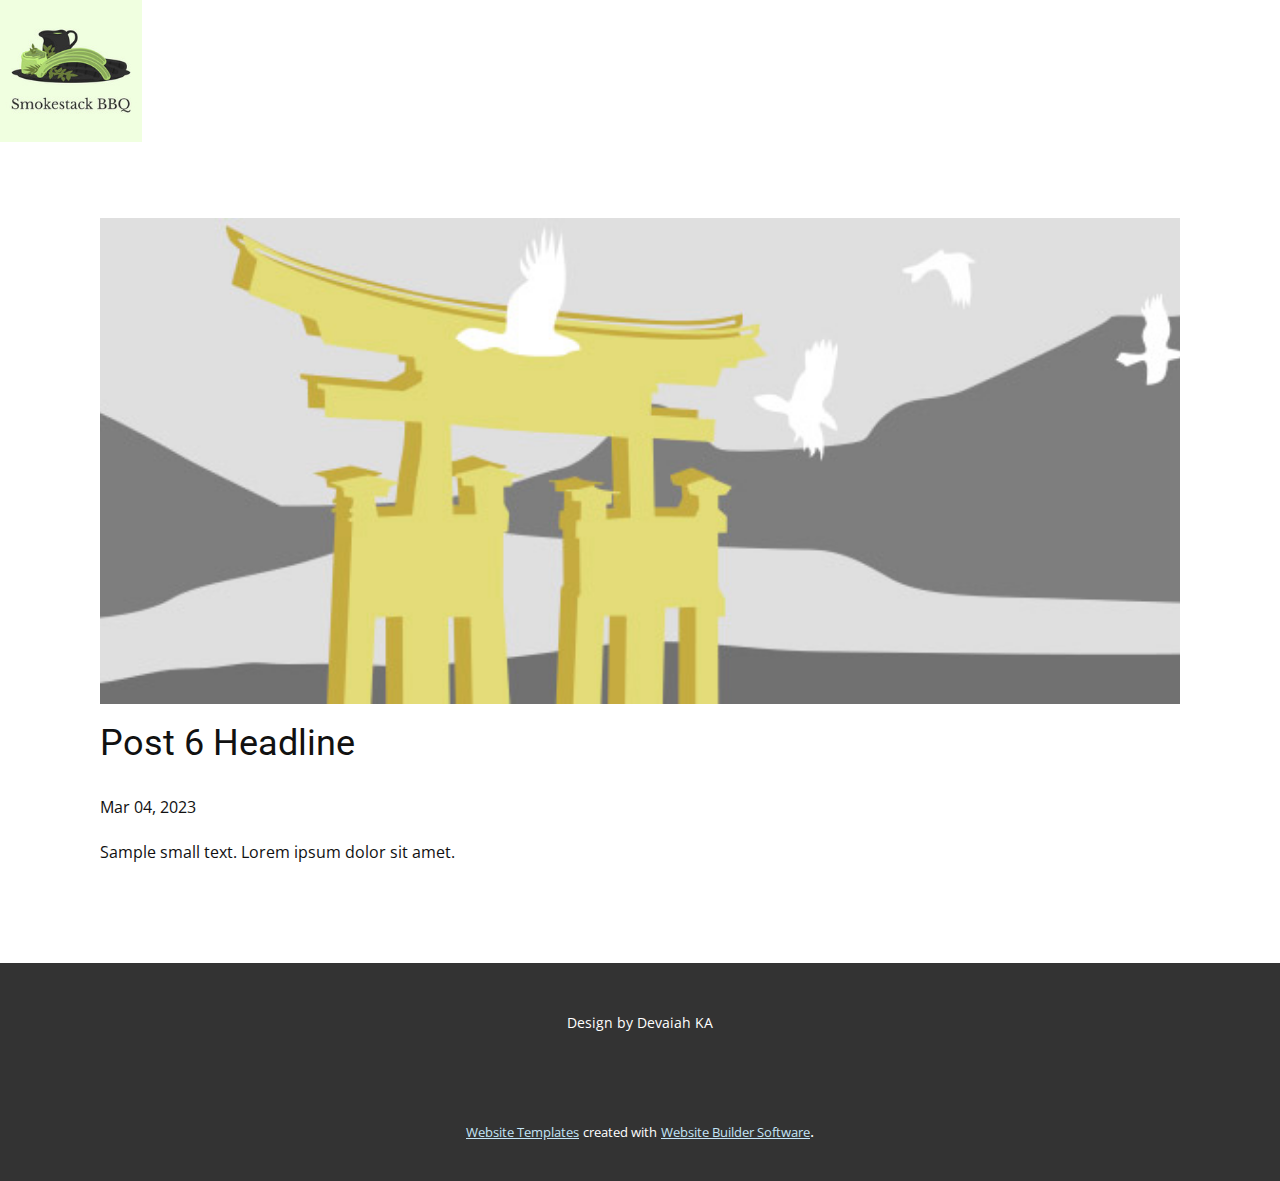
<file: Smokerstack BBQ/blog/post-5.html>
<!doctype html>
<html style="font-size: 16px;"><head>
    <meta name="viewport" content="width=device-width, initial-scale=1.0">
    <meta charset="utf-8">
    <meta name="keywords" content="Post 1 Headline">
    <meta name="description" content="">
    <meta name="page_type" content="np-template-header-footer-from-plugin">
    <title>Post 6 Headline</title>
    <link rel="stylesheet" href="../nicepage.css" media="screen">
<link rel="stylesheet" href="../Post-Template.css" media="screen">
    <script class="u-script" type="text/javascript" src="../jquery.js" defer=""></script>
    <script class="u-script" type="text/javascript" src="../nicepage.js" defer=""></script>
    <meta name="generator" content="Nicepage 4.6.5, nicepage.com">
    <link id="u-theme-google-font" rel="stylesheet" href="https://fonts.googleapis.com/css?family=Roboto:100,100i,300,300i,400,400i,500,500i,700,700i,900,900i|Open+Sans:300,300i,400,400i,500,500i,600,600i,700,700i,800,800i">
    
    
    <script type="application/ld+json">{
		"@context": "http://schema.org",
		"@type": "Organization",
		"name": "",
		"logo": "images/Free_Sample_By_Wix1.jpg"
}</script>
    <meta name="theme-color" content="#70bee8">
  </head>
  <body class="u-body u-xl-mode"><header class="u-clearfix u-header u-header" id="sec-158f"><a href="https://nicepage.studio" class="u-image u-logo u-image-1" data-image-width="200" data-image-height="200">
        <img src="../images/Free_Sample_By_Wix1.jpg" class="u-logo-image u-logo-image-1">
      </a><nav class="u-align-left u-menu u-menu-dropdown u-menu-hamburger u-offcanvas u-menu-1" data-responsive-from="XL">
        <div class="menu-collapse">
          <a class="u-button-style u-nav-link" href="#" style="padding: 4px 0px; font-size: calc(1em + 8px);">
            <svg class="u-svg-link" preserveAspectRatio="xMidYMin slice" viewBox="0 0 302 302" style=""><use xmlns:xlink="http://www.w3.org/1999/xlink" xlink:href="#svg-5c50"></use></svg>
            <svg xmlns="http://www.w3.org/2000/svg" xmlns:xlink="http://www.w3.org/1999/xlink" version="1.1" id="svg-5c50" x="0px" y="0px" viewBox="0 0 302 302" style="enable-background:new 0 0 302 302;" xml:space="preserve" class="u-svg-content"><g><rect y="36" width="302" height="30"></rect><rect y="236" width="302" height="30"></rect><rect y="136" width="302" height="30"></rect>
</g><g></g><g></g><g></g><g></g><g></g><g></g><g></g><g></g><g></g><g></g><g></g><g></g><g></g><g></g><g></g></svg>
          </a>
        </div>
        <div class="u-nav-container">
          <ul class="u-nav u-unstyled u-nav-1"><li class="u-nav-item"><a class="u-button-style u-nav-link u-text-active-palette-1-base u-text-hover-palette-2-base" href="../Home.html" style="padding: 10px 20px;">Home</a>
</li><li class="u-nav-item"><a class="u-button-style u-nav-link u-text-active-palette-1-base u-text-hover-palette-2-base" href="../MENU.html" style="padding: 10px 20px;">MENU</a>
</li><li class="u-nav-item"><a class="u-button-style u-nav-link u-text-active-palette-1-base u-text-hover-palette-2-base" href="../About-us.html" style="padding: 10px 20px;">About us</a>
</li><li class="u-nav-item"><a class="u-button-style u-nav-link u-text-active-palette-1-base u-text-hover-palette-2-base" href="../Booking.html" style="padding: 10px 20px;">Booking</a>
</li></ul>
        </div>
        <div class="u-nav-container-collapse">
          <div class="u-align-center u-black u-container-style u-inner-container-layout u-opacity u-opacity-95 u-sidenav">
            <div class="u-inner-container-layout u-sidenav-overflow">
              <div class="u-menu-close"></div>
              <ul class="u-align-center u-nav u-popupmenu-items u-unstyled u-nav-2"><li class="u-nav-item"><a class="u-button-style u-nav-link" href="../Home.html">Home</a>
</li><li class="u-nav-item"><a class="u-button-style u-nav-link" href="../MENU.html">MENU</a>
</li><li class="u-nav-item"><a class="u-button-style u-nav-link" href="../About-us.html">About us</a>
</li><li class="u-nav-item"><a class="u-button-style u-nav-link" href="../Booking.html">Booking</a>
</li></ul>
            </div>
          </div>
          <div class="u-black u-menu-overlay u-opacity u-opacity-70"></div>
        </div>
      </nav><nav class="u-menu u-menu-dropdown u-offcanvas u-menu-2">
        <div class="menu-collapse" style="font-size: 1rem; letter-spacing: 0px; font-weight: 700; text-transform: uppercase;">
          <a class="u-button-style u-custom-active-border-color u-custom-active-color u-custom-border u-custom-border-color u-custom-borders u-custom-hover-border-color u-custom-hover-color u-custom-left-right-menu-spacing u-custom-text-active-color u-custom-text-color u-custom-text-hover-color u-custom-top-bottom-menu-spacing u-nav-link" href="#">
            <svg class="u-svg-link" viewBox="0 0 24 24"><use xmlns:xlink="http://www.w3.org/1999/xlink" xlink:href="#svg-4d1a"></use></svg>
            <svg class="u-svg-content" version="1.1" id="svg-4d1a" viewBox="0 0 16 16" x="0px" y="0px" xmlns:xlink="http://www.w3.org/1999/xlink" xmlns="http://www.w3.org/2000/svg"><g><rect y="1" width="16" height="2"></rect><rect y="7" width="16" height="2"></rect><rect y="13" width="16" height="2"></rect>
</g></svg>
          </a>
        </div>
        <div class="u-custom-menu u-nav-container">
          <ul class="u-nav u-spacing-30 u-unstyled u-nav-3"><li class="u-nav-item"><a class="u-border-2 u-border-active-palette-1-base u-border-hover-palette-1-base u-border-no-left u-border-no-right u-border-no-top u-button-style u-nav-link u-text-active-palette-2-base u-text-hover-grey-90 u-text-palette-3-base" href="../Home.html" style="padding: 24px 10px;">Home</a>
</li><li class="u-nav-item"><a class="u-border-2 u-border-active-palette-1-base u-border-hover-palette-1-base u-border-no-left u-border-no-right u-border-no-top u-button-style u-nav-link u-text-active-palette-2-base u-text-hover-grey-90 u-text-palette-3-base" href="../MENU.html" style="padding: 24px 10px;">MENU</a>
</li><li class="u-nav-item"><a class="u-border-2 u-border-active-palette-1-base u-border-hover-palette-1-base u-border-no-left u-border-no-right u-border-no-top u-button-style u-nav-link u-text-active-palette-2-base u-text-hover-grey-90 u-text-palette-3-base" href="../About-us.html" style="padding: 24px 10px;">About us</a>
</li><li class="u-nav-item"><a class="u-border-2 u-border-active-palette-1-base u-border-hover-palette-1-base u-border-no-left u-border-no-right u-border-no-top u-button-style u-nav-link u-text-active-palette-2-base u-text-hover-grey-90 u-text-palette-3-base" href="../Booking.html" style="padding: 24px 10px;">Booking</a>
</li></ul>
        </div>
        <div class="u-custom-menu u-nav-container-collapse">
          <div class="u-black u-container-style u-inner-container-layout u-opacity u-opacity-95 u-sidenav">
            <div class="u-inner-container-layout u-sidenav-overflow">
              <div class="u-menu-close"></div>
              <ul class="u-align-center u-nav u-popupmenu-items u-unstyled u-nav-4"><li class="u-nav-item"><a class="u-button-style u-nav-link" href="../Home.html" style="padding: 24px 10px;">Home</a>
</li><li class="u-nav-item"><a class="u-button-style u-nav-link" href="../MENU.html" style="padding: 24px 10px;">MENU</a>
</li><li class="u-nav-item"><a class="u-button-style u-nav-link" href="../About-us.html" style="padding: 24px 10px;">About us</a>
</li><li class="u-nav-item"><a class="u-button-style u-nav-link" href="../Booking.html" style="padding: 24px 10px;">Booking</a>
</li></ul>
            </div>
          </div>
          <div class="u-black u-menu-overlay u-opacity u-opacity-70"></div>
        </div>
      </nav></header>
    <section class="u-align-center u-clearfix u-section-1" id="sec-0e39">
      <div class="u-clearfix u-sheet u-valign-middle-md u-valign-middle-sm u-valign-middle-xs u-sheet-1"><!--post_details--><!--post_details_options_json--><!--{"source":""}--><!--/post_details_options_json--><!--blog_post-->
        <div class="u-container-style u-expanded-width u-post-details u-post-details-1">
          <div class="u-container-layout u-valign-middle u-container-layout-1"><!--blog_post_image-->
            <img alt="" class="u-blog-control u-expanded-width u-image u-image-default u-image-1" src="[data-uri]"><!--/blog_post_image--><!--blog_post_header-->
            <h2 class="u-blog-control u-text u-text-1">Post 6 Headline</h2><!--/blog_post_header--><!--blog_post_metadata-->
            <div class="u-blog-control u-metadata u-metadata-1"><!--blog_post_metadata_date-->
              <span class="u-meta-date u-meta-icon">Mar 04, 2023</span><!--/blog_post_metadata_date--><!--blog_post_metadata_category-->
              <!--/blog_post_metadata_category--><!--blog_post_metadata_comments-->
              <!--/blog_post_metadata_comments-->
            </div><!--/blog_post_metadata--><!--blog_post_content-->
            <div class="u-align-justify u-blog-control u-post-content u-text u-text-2 fr-view">
  Sample small text. Lorem ipsum dolor sit amet.
  </div><!--/blog_post_content-->
          </div>
        </div><!--/blog_post--><!--/post_details-->
      </div>
    </section>
    
    
    <footer class="u-align-center u-clearfix u-footer u-grey-80 u-footer" id="sec-e99d"><div class="u-clearfix u-sheet u-sheet-1">
        <p class="u-small-text u-text u-text-variant u-text-1">Design by Devaiah KA</p>
      </div></footer>
    <section class="u-backlink u-clearfix u-grey-80">
      <a class="u-link" href="https://nicepage.com/website-templates" target="_blank">
        <span>Website Templates</span>
      </a>
      <p class="u-text">
        <span>created with</span>
      </p>
      <a class="u-link" href="" target="_blank">
        <span>Website Builder Software</span>
      </a>. 
    </section>
  
</body></html>
</file>
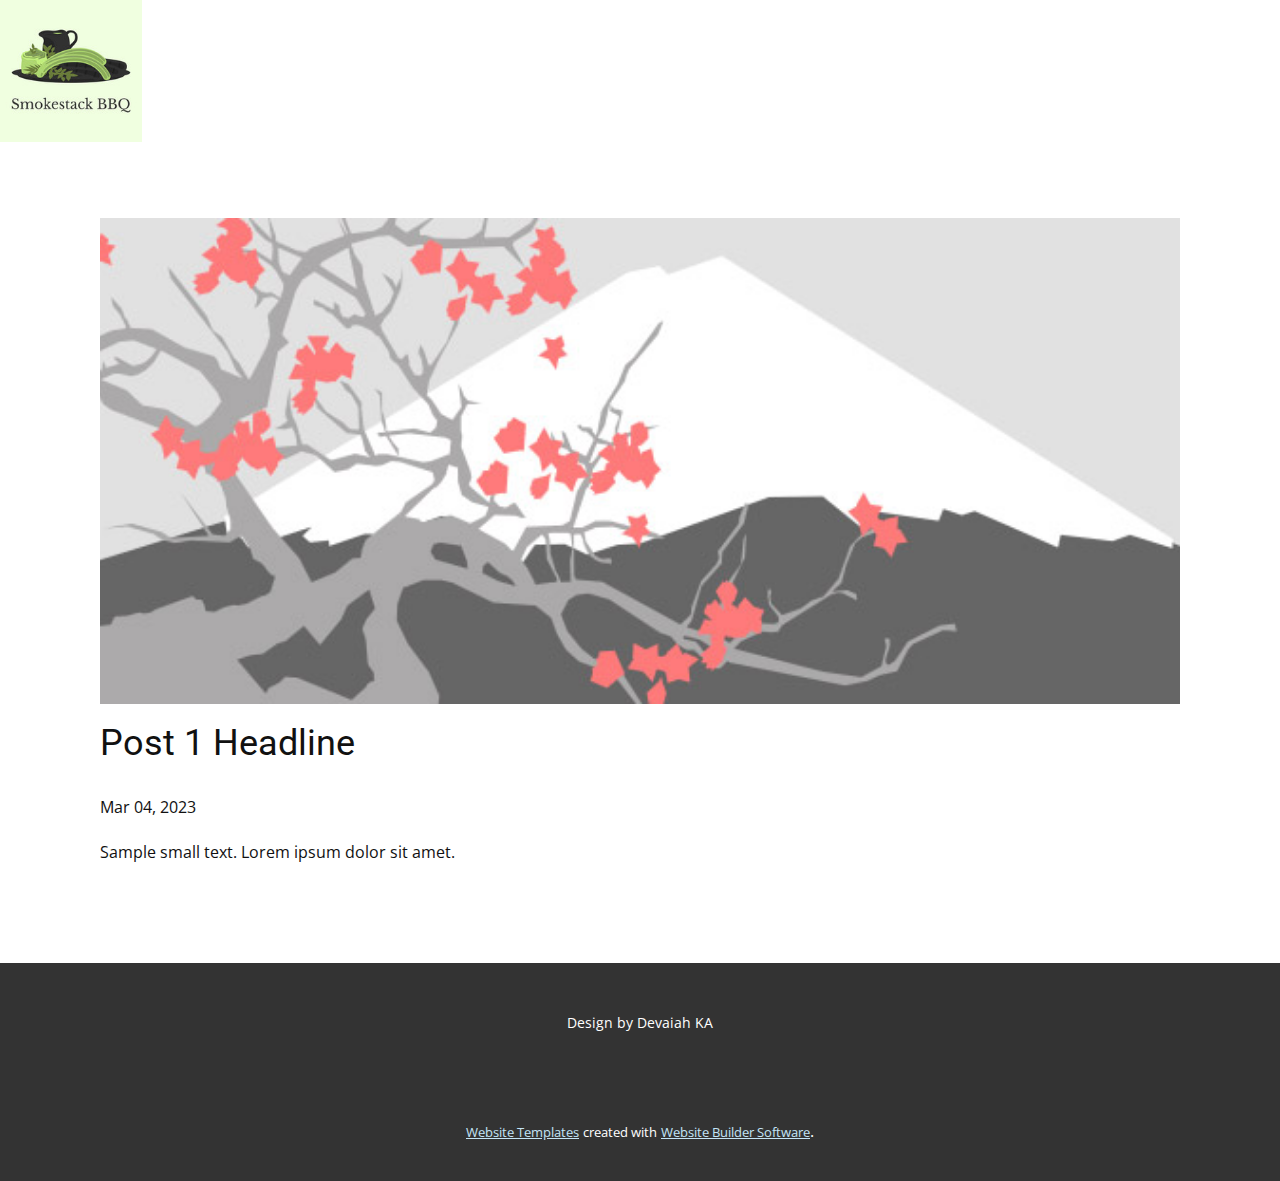
<file: Smokerstack BBQ/blog/post.html>
<!doctype html>
<html style="font-size: 16px;"><head>
    <meta name="viewport" content="width=device-width, initial-scale=1.0">
    <meta charset="utf-8">
    <meta name="keywords" content="Post 1 Headline">
    <meta name="description" content="">
    <meta name="page_type" content="np-template-header-footer-from-plugin">
    <title>Post 1 Headline</title>
    <link rel="stylesheet" href="../nicepage.css" media="screen">
<link rel="stylesheet" href="../Post-Template.css" media="screen">
    <script class="u-script" type="text/javascript" src="../jquery.js" defer=""></script>
    <script class="u-script" type="text/javascript" src="../nicepage.js" defer=""></script>
    <meta name="generator" content="Nicepage 4.6.5, nicepage.com">
    <link id="u-theme-google-font" rel="stylesheet" href="https://fonts.googleapis.com/css?family=Roboto:100,100i,300,300i,400,400i,500,500i,700,700i,900,900i|Open+Sans:300,300i,400,400i,500,500i,600,600i,700,700i,800,800i">
    
    
    <script type="application/ld+json">{
		"@context": "http://schema.org",
		"@type": "Organization",
		"name": "",
		"logo": "images/Free_Sample_By_Wix1.jpg"
}</script>
    <meta name="theme-color" content="#70bee8">
  </head>
  <body class="u-body u-xl-mode"><header class="u-clearfix u-header u-header" id="sec-158f"><a href="https://nicepage.studio" class="u-image u-logo u-image-1" data-image-width="200" data-image-height="200">
        <img src="../images/Free_Sample_By_Wix1.jpg" class="u-logo-image u-logo-image-1">
      </a><nav class="u-align-left u-menu u-menu-dropdown u-menu-hamburger u-offcanvas u-menu-1" data-responsive-from="XL">
        <div class="menu-collapse">
          <a class="u-button-style u-nav-link" href="#" style="padding: 4px 0px; font-size: calc(1em + 8px);">
            <svg class="u-svg-link" preserveAspectRatio="xMidYMin slice" viewBox="0 0 302 302" style=""><use xmlns:xlink="http://www.w3.org/1999/xlink" xlink:href="#svg-5c50"></use></svg>
            <svg xmlns="http://www.w3.org/2000/svg" xmlns:xlink="http://www.w3.org/1999/xlink" version="1.1" id="svg-5c50" x="0px" y="0px" viewBox="0 0 302 302" style="enable-background:new 0 0 302 302;" xml:space="preserve" class="u-svg-content"><g><rect y="36" width="302" height="30"></rect><rect y="236" width="302" height="30"></rect><rect y="136" width="302" height="30"></rect>
</g><g></g><g></g><g></g><g></g><g></g><g></g><g></g><g></g><g></g><g></g><g></g><g></g><g></g><g></g><g></g></svg>
          </a>
        </div>
        <div class="u-nav-container">
          <ul class="u-nav u-unstyled u-nav-1"><li class="u-nav-item"><a class="u-button-style u-nav-link u-text-active-palette-1-base u-text-hover-palette-2-base" href="../Home.html" style="padding: 10px 20px;">Home</a>
</li><li class="u-nav-item"><a class="u-button-style u-nav-link u-text-active-palette-1-base u-text-hover-palette-2-base" href="../MENU.html" style="padding: 10px 20px;">MENU</a>
</li><li class="u-nav-item"><a class="u-button-style u-nav-link u-text-active-palette-1-base u-text-hover-palette-2-base" href="../About-us.html" style="padding: 10px 20px;">About us</a>
</li><li class="u-nav-item"><a class="u-button-style u-nav-link u-text-active-palette-1-base u-text-hover-palette-2-base" href="../Booking.html" style="padding: 10px 20px;">Booking</a>
</li></ul>
        </div>
        <div class="u-nav-container-collapse">
          <div class="u-align-center u-black u-container-style u-inner-container-layout u-opacity u-opacity-95 u-sidenav">
            <div class="u-inner-container-layout u-sidenav-overflow">
              <div class="u-menu-close"></div>
              <ul class="u-align-center u-nav u-popupmenu-items u-unstyled u-nav-2"><li class="u-nav-item"><a class="u-button-style u-nav-link" href="../Home.html">Home</a>
</li><li class="u-nav-item"><a class="u-button-style u-nav-link" href="../MENU.html">MENU</a>
</li><li class="u-nav-item"><a class="u-button-style u-nav-link" href="../About-us.html">About us</a>
</li><li class="u-nav-item"><a class="u-button-style u-nav-link" href="../Booking.html">Booking</a>
</li></ul>
            </div>
          </div>
          <div class="u-black u-menu-overlay u-opacity u-opacity-70"></div>
        </div>
      </nav><nav class="u-menu u-menu-dropdown u-offcanvas u-menu-2">
        <div class="menu-collapse" style="font-size: 1rem; letter-spacing: 0px; font-weight: 700; text-transform: uppercase;">
          <a class="u-button-style u-custom-active-border-color u-custom-active-color u-custom-border u-custom-border-color u-custom-borders u-custom-hover-border-color u-custom-hover-color u-custom-left-right-menu-spacing u-custom-text-active-color u-custom-text-color u-custom-text-hover-color u-custom-top-bottom-menu-spacing u-nav-link" href="#">
            <svg class="u-svg-link" viewBox="0 0 24 24"><use xmlns:xlink="http://www.w3.org/1999/xlink" xlink:href="#svg-4d1a"></use></svg>
            <svg class="u-svg-content" version="1.1" id="svg-4d1a" viewBox="0 0 16 16" x="0px" y="0px" xmlns:xlink="http://www.w3.org/1999/xlink" xmlns="http://www.w3.org/2000/svg"><g><rect y="1" width="16" height="2"></rect><rect y="7" width="16" height="2"></rect><rect y="13" width="16" height="2"></rect>
</g></svg>
          </a>
        </div>
        <div class="u-custom-menu u-nav-container">
          <ul class="u-nav u-spacing-30 u-unstyled u-nav-3"><li class="u-nav-item"><a class="u-border-2 u-border-active-palette-1-base u-border-hover-palette-1-base u-border-no-left u-border-no-right u-border-no-top u-button-style u-nav-link u-text-active-palette-2-base u-text-hover-grey-90 u-text-palette-3-base" href="../Home.html" style="padding: 24px 10px;">Home</a>
</li><li class="u-nav-item"><a class="u-border-2 u-border-active-palette-1-base u-border-hover-palette-1-base u-border-no-left u-border-no-right u-border-no-top u-button-style u-nav-link u-text-active-palette-2-base u-text-hover-grey-90 u-text-palette-3-base" href="../MENU.html" style="padding: 24px 10px;">MENU</a>
</li><li class="u-nav-item"><a class="u-border-2 u-border-active-palette-1-base u-border-hover-palette-1-base u-border-no-left u-border-no-right u-border-no-top u-button-style u-nav-link u-text-active-palette-2-base u-text-hover-grey-90 u-text-palette-3-base" href="../About-us.html" style="padding: 24px 10px;">About us</a>
</li><li class="u-nav-item"><a class="u-border-2 u-border-active-palette-1-base u-border-hover-palette-1-base u-border-no-left u-border-no-right u-border-no-top u-button-style u-nav-link u-text-active-palette-2-base u-text-hover-grey-90 u-text-palette-3-base" href="../Booking.html" style="padding: 24px 10px;">Booking</a>
</li></ul>
        </div>
        <div class="u-custom-menu u-nav-container-collapse">
          <div class="u-black u-container-style u-inner-container-layout u-opacity u-opacity-95 u-sidenav">
            <div class="u-inner-container-layout u-sidenav-overflow">
              <div class="u-menu-close"></div>
              <ul class="u-align-center u-nav u-popupmenu-items u-unstyled u-nav-4"><li class="u-nav-item"><a class="u-button-style u-nav-link" href="../Home.html" style="padding: 24px 10px;">Home</a>
</li><li class="u-nav-item"><a class="u-button-style u-nav-link" href="../MENU.html" style="padding: 24px 10px;">MENU</a>
</li><li class="u-nav-item"><a class="u-button-style u-nav-link" href="../About-us.html" style="padding: 24px 10px;">About us</a>
</li><li class="u-nav-item"><a class="u-button-style u-nav-link" href="../Booking.html" style="padding: 24px 10px;">Booking</a>
</li></ul>
            </div>
          </div>
          <div class="u-black u-menu-overlay u-opacity u-opacity-70"></div>
        </div>
      </nav></header>
    <section class="u-align-center u-clearfix u-section-1" id="sec-0e39">
      <div class="u-clearfix u-sheet u-valign-middle-md u-valign-middle-sm u-valign-middle-xs u-sheet-1"><!--post_details--><!--post_details_options_json--><!--{"source":""}--><!--/post_details_options_json--><!--blog_post-->
        <div class="u-container-style u-expanded-width u-post-details u-post-details-1">
          <div class="u-container-layout u-valign-middle u-container-layout-1"><!--blog_post_image-->
            <img alt="" class="u-blog-control u-expanded-width u-image u-image-default u-image-1" src="[data-uri]"><!--/blog_post_image--><!--blog_post_header-->
            <h2 class="u-blog-control u-text u-text-1">Post 1 Headline</h2><!--/blog_post_header--><!--blog_post_metadata-->
            <div class="u-blog-control u-metadata u-metadata-1"><!--blog_post_metadata_date-->
              <span class="u-meta-date u-meta-icon">Mar 04, 2023</span><!--/blog_post_metadata_date--><!--blog_post_metadata_category-->
              <!--/blog_post_metadata_category--><!--blog_post_metadata_comments-->
              <!--/blog_post_metadata_comments-->
            </div><!--/blog_post_metadata--><!--blog_post_content-->
            <div class="u-align-justify u-blog-control u-post-content u-text u-text-2 fr-view">
  Sample small text. Lorem ipsum dolor sit amet.
  </div><!--/blog_post_content-->
          </div>
        </div><!--/blog_post--><!--/post_details-->
      </div>
    </section>
    
    
    <footer class="u-align-center u-clearfix u-footer u-grey-80 u-footer" id="sec-e99d"><div class="u-clearfix u-sheet u-sheet-1">
        <p class="u-small-text u-text u-text-variant u-text-1">Design by Devaiah KA</p>
      </div></footer>
    <section class="u-backlink u-clearfix u-grey-80">
      <a class="u-link" href="https://nicepage.com/website-templates" target="_blank">
        <span>Website Templates</span>
      </a>
      <p class="u-text">
        <span>created with</span>
      </p>
      <a class="u-link" href="" target="_blank">
        <span>Website Builder Software</span>
      </a>. 
    </section>
  
</body></html>
</file>
